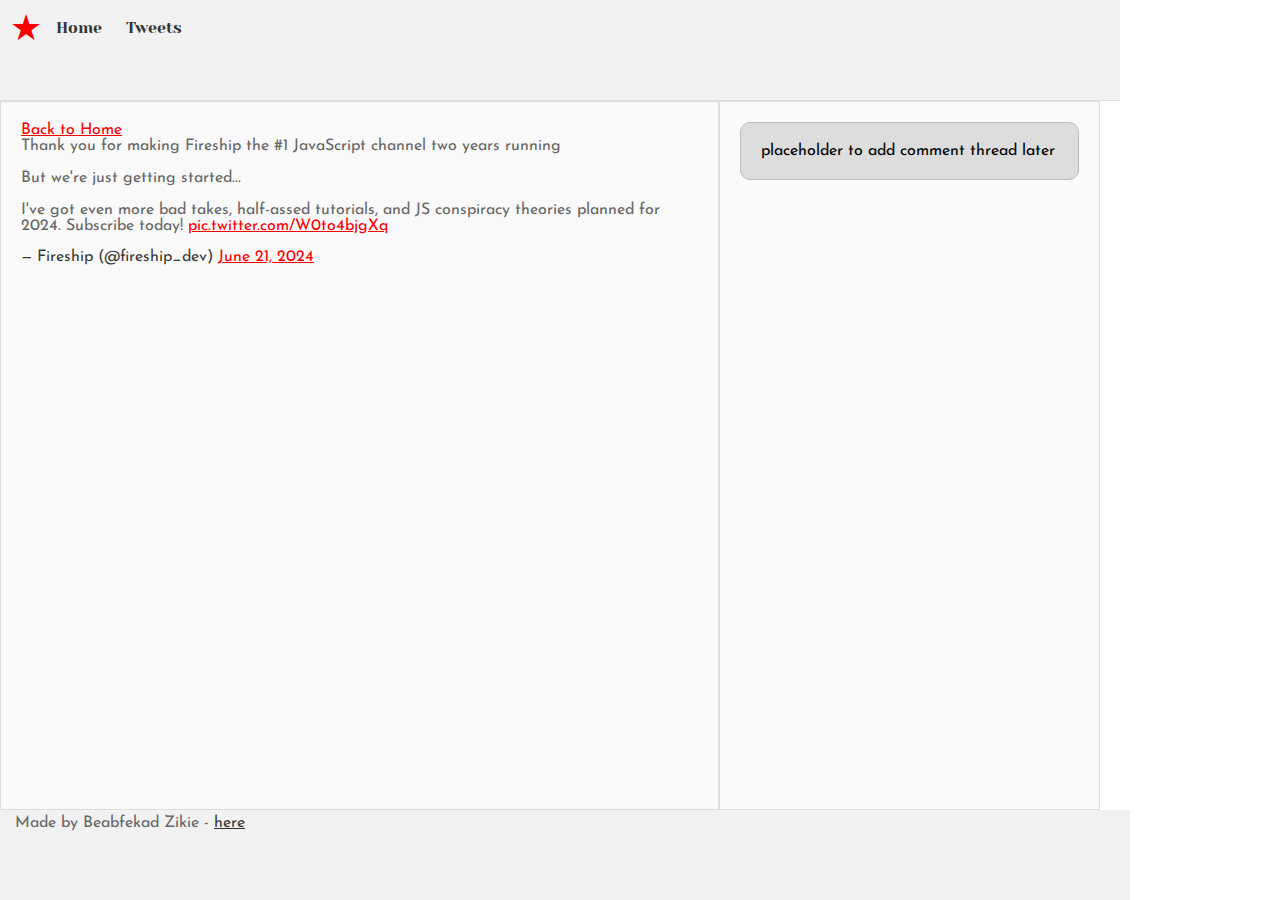
<file: css_basic/tweets.html>
<!DOCTYPE html>
<html lang="en">

<head>
    <title>My First Web Page</title>
    <meta name="viewport" content="width=device-width, initial-scale=1.0">
    <link href="base.css" rel="stylesheet">
    <link href="styles.css" rel="stylesheet">
</head>

<body class="works_on_smartphone">
    <header>
        <ul>
            <li class="logo">&#9733;</li>
            <li><a href="index.html">Home</a></li>
            <li><a href="tweets.html">Tweets</a></li>
        </ul>
    </header>
    <main>
        <article>
            <a href="index.html">Back to Home</a>
            <blockquote class="twitter-tweet">
                <p lang="en" dir="ltr">Thank you for making Fireship the #1 JavaScript channel two years
                    running<br><br>But
                    we&#39;re just getting started...<br><br>I&#39;ve got even more bad takes, half-assed tutorials, and
                    JS
                    conspiracy theories planned for 2024. Subscribe today! <a
                        href="https://t.co/W0to4bjgXq">pic.twitter.com/W0to4bjgXq</a></p>&mdash; Fireship
                (@fireship_dev) <a
                    href="https://twitter.com/fireship_dev/status/1804272358003478809?ref_src=twsrc%5Etfw">June 21,
                    2024</a>
            </blockquote>
            <script async src="https://platform.twitter.com/widgets.js" charset="utf-8"></script>
        </article>
        <aside>
            <p>placeholder to add comment thread later</p>
        </aside>
    </main>
    <footer>
        <p>Made by Beabfekad Zikie - <a href="https://github.com/beabzk/My_First_Portfolio" target="_blank">here</a></p>
    </footer>
</body>

</html>
</file>
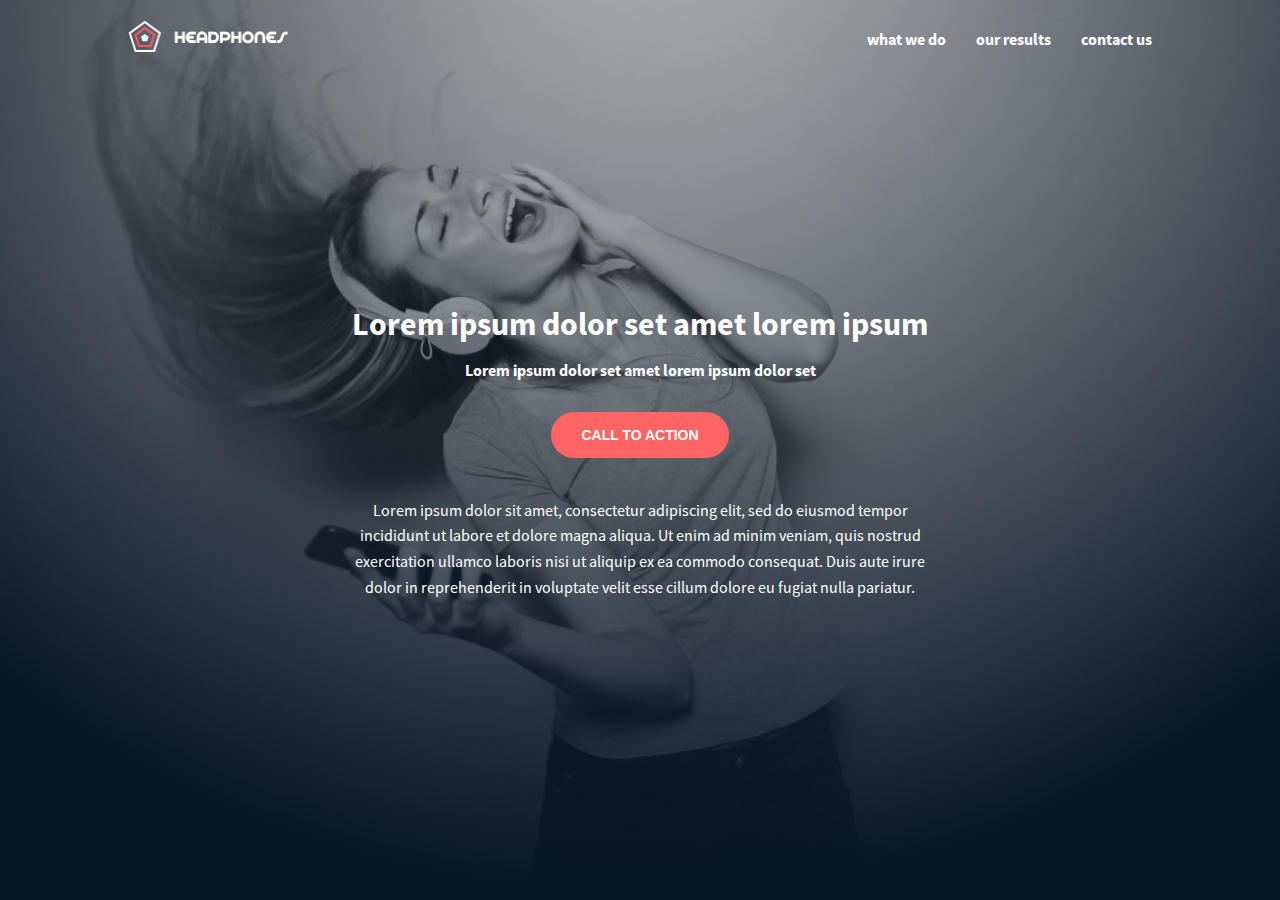
<file: headphones/0-index.html>
<!DOCTYPE html>
<html lang="en">

<head>
    <meta charset="UTF-8">
    <meta name="viewport" content="width=device-width, initial-scale=1.0">
    <title>Headphones</title>
    <link rel="icon" type="image/png" href="images/favicon.png">
    <link rel="stylesheet" href="1-styles.css">
</head>

<body>
    <header class="header">
        <div class="header-container">
            <input type="checkbox" id="menu-toggle" class="menu-toggle">
            <label for="menu-toggle" class="menu-icon">
                <span></span>
                <span></span>
                <span></span>
            </label>
            <div class="header-logo">
                <a href="#"><img src="images/logo_headphones.png" alt="Headphones logo"></a>
            </div>
            <nav class="nav-menu">
                <ul>
                    <li><a href="#what-we-do">what we do</a></li>
                    <li><a href="#our-results">our results</a></li>
                    <li><a href="#contact-us">contact us</a></li>
                </ul>
            </nav>
        </div>
    </header>

    <main>
        <section class="hero">
            <div class="hero-content">
                <h1>Lorem ipsum dolor set amet lorem ipsum</h1>
                <h2>Lorem ipsum dolor set amet lorem ipsum dolor set</h2>
                <button class="cta-button">CALL TO ACTION</button>
                <p>Lorem ipsum dolor sit amet, consectetur adipiscing elit, sed do eiusmod tempor incididunt ut labore
                    et dolore magna aliqua. Ut enim ad minim veniam, quis nostrud exercitation ullamco laboris nisi ut
                    aliquip ex ea commodo consequat. Duis aute irure dolor in reprehenderit in voluptate velit esse
                    cillum dolore eu fugiat nulla pariatur.</p>
            </div>
        </section>
    </main>
</body>

</html>
</file>
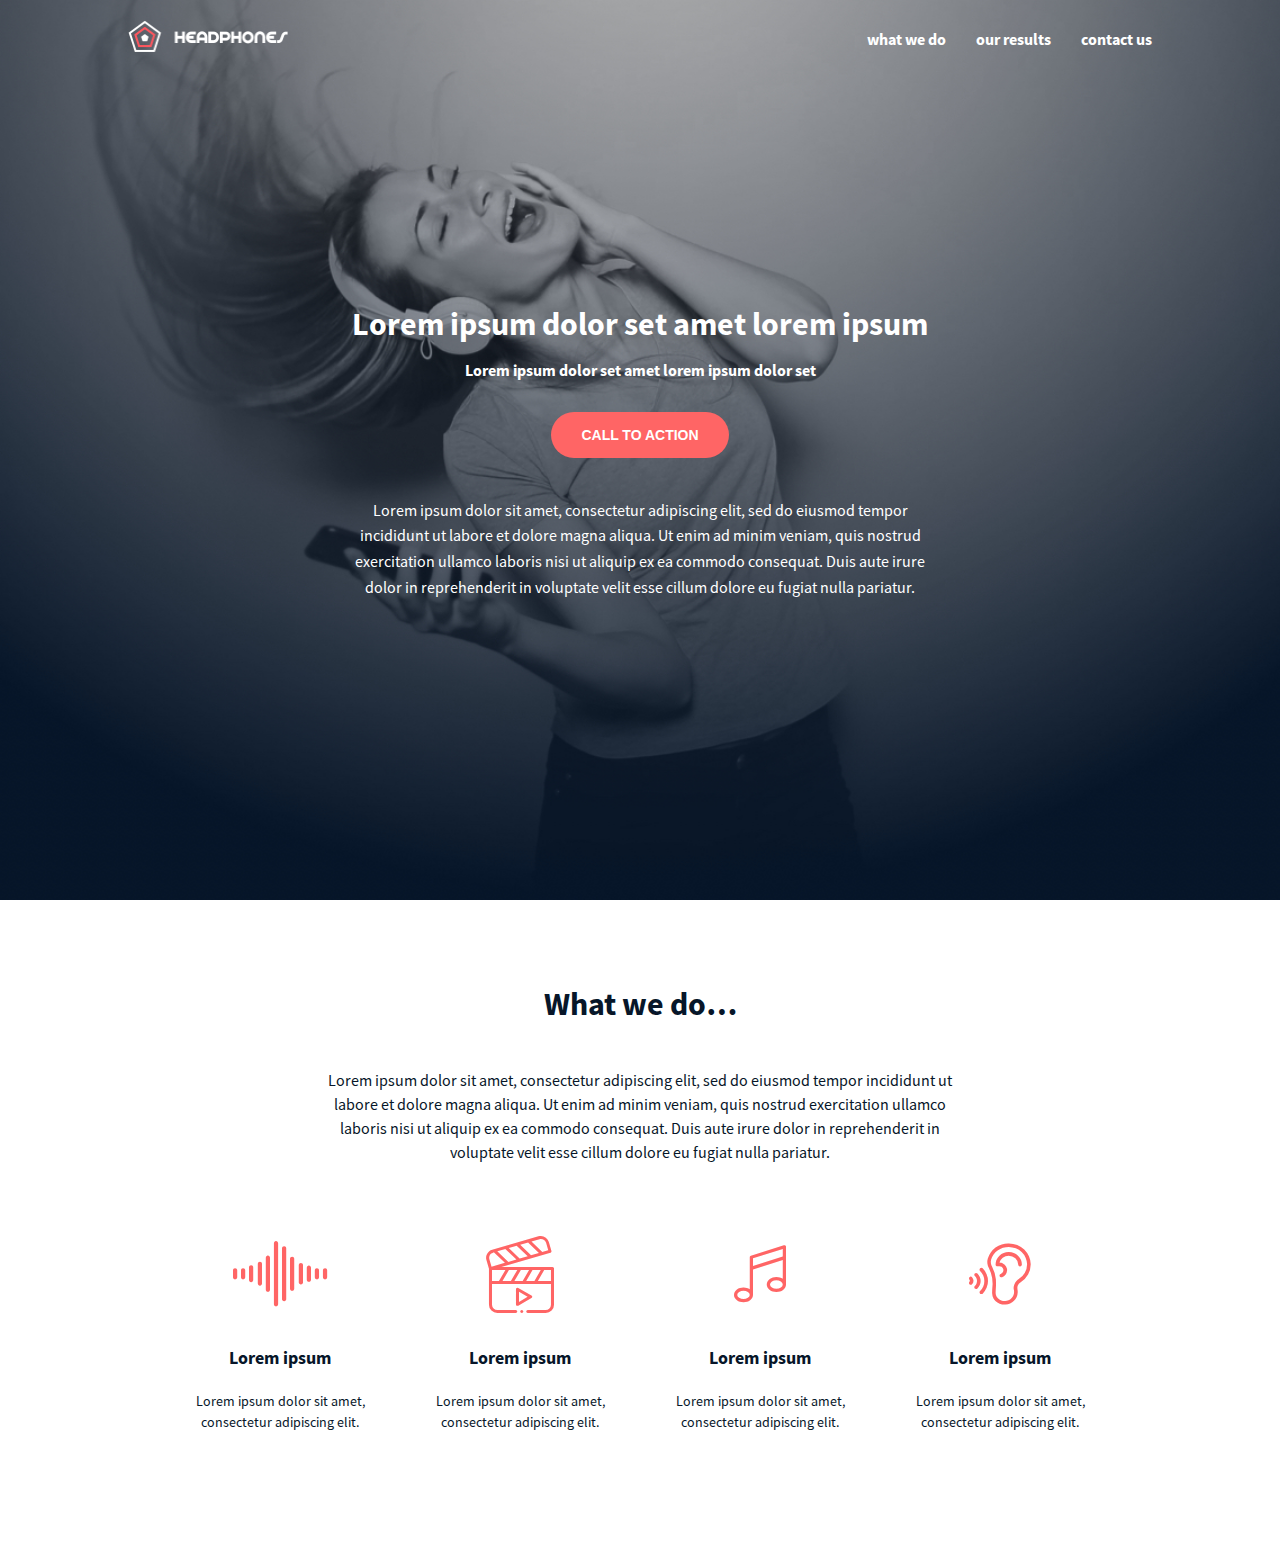
<file: headphones/1-index.html>
<!DOCTYPE html>
<html lang="en">

<head>
    <meta charset="UTF-8">
    <meta name="viewport" content="width=device-width, initial-scale=1.0">
    <title>Headphones</title>
    <link rel="icon" type="image/png" href="images/favicon.png">
    <link rel="stylesheet" href="1-styles.css">
</head>

<body>
    <header class="header">
        <div class="header-container">
            <input type="checkbox" id="menu-toggle" class="menu-toggle">
            <label for="menu-toggle" class="menu-icon">
                <span></span>
                <span></span>
                <span></span>
            </label>
            <div class="header-logo">
                <a href="#"><img src="images/logo_headphones.png" alt="Headphones logo"></a>
            </div>
            <nav class="nav-menu">
                <ul>
                    <li><a href="#what-we-do">what we do</a></li>
                    <li><a href="#our-results">our results</a></li>
                    <li><a href="#contact-us">contact us</a></li>
                </ul>
            </nav>
        </div>
    </header>

    <main>
        <section class="hero">
            <div class="hero-content">
                <h1>Lorem ipsum dolor set amet lorem ipsum</h1>
                <h2>Lorem ipsum dolor set amet lorem ipsum dolor set</h2>
                <button class="cta-button">CALL TO ACTION</button>
                <p>Lorem ipsum dolor sit amet, consectetur adipiscing elit, sed do eiusmod tempor incididunt ut labore
                    et dolore magna aliqua. Ut enim ad minim veniam, quis nostrud exercitation ullamco laboris nisi ut
                    aliquip ex ea commodo consequat. Duis aute irure dolor in reprehenderit in voluptate velit esse
                    cillum dolore eu fugiat nulla pariatur.</p>
            </div>
        </section>

        <section id="what-we-do" class="what-we-do">
            <div class="container">
                <h2 class="section-title">What we do…</h2>
                <p class="section-description">Lorem ipsum dolor sit amet, consectetur adipiscing elit, sed do eiusmod
                    tempor incididunt ut labore et dolore magna aliqua. Ut enim ad minim veniam, quis nostrud
                    exercitation ullamco laboris nisi ut aliquip ex ea commodo consequat. Duis aute irure dolor in
                    reprehenderit in voluptate velit esse cillum dolore eu fugiat nulla pariatur.</p>
                <div class="services">
                    <div class="service-item">
                        <span class="holberton_school-icon-ic_sound"></span>
                        <h3>Lorem ipsum</h3>
                        <p>Lorem ipsum dolor sit amet, consectetur adipiscing elit.</p>
                    </div>
                    <div class="service-item">
                        <span class="holberton_school-icon-ic_video"></span>
                        <h3>Lorem ipsum</h3>
                        <p>Lorem ipsum dolor sit amet, consectetur adipiscing elit.</p>
                    </div>
                    <div class="service-item">
                        <span class="holberton_school-icon-ic_music"></span>
                        <h3>Lorem ipsum</h3>
                        <p>Lorem ipsum dolor sit amet, consectetur adipiscing elit.</p>
                    </div>
                    <div class="service-item">
                        <span class="holberton_school-icon-ic_hearing"></span>
                        <h3>Lorem ipsum</h3>
                        <p>Lorem ipsum dolor sit amet, consectetur adipiscing elit.</p>
                    </div>
                </div>
            </div>
        </section>
    </main>
</body>

</html>
</file>
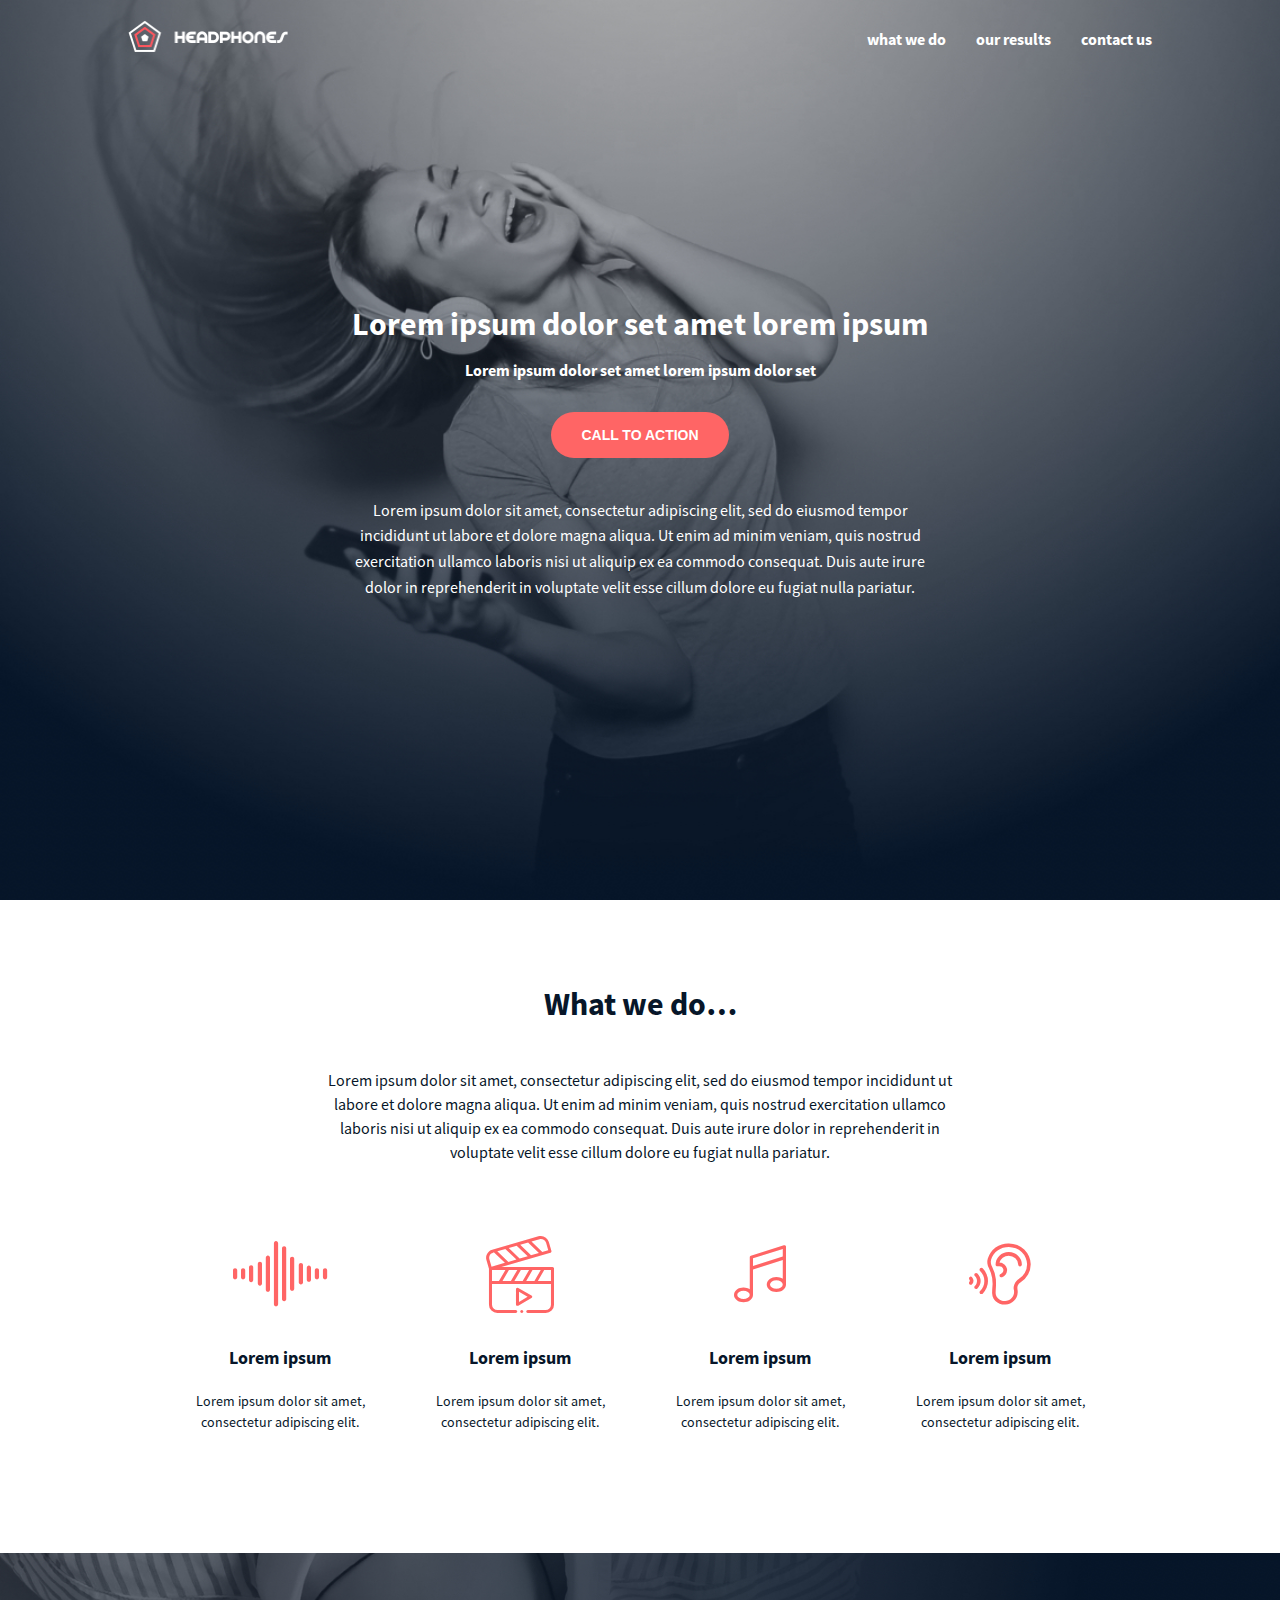
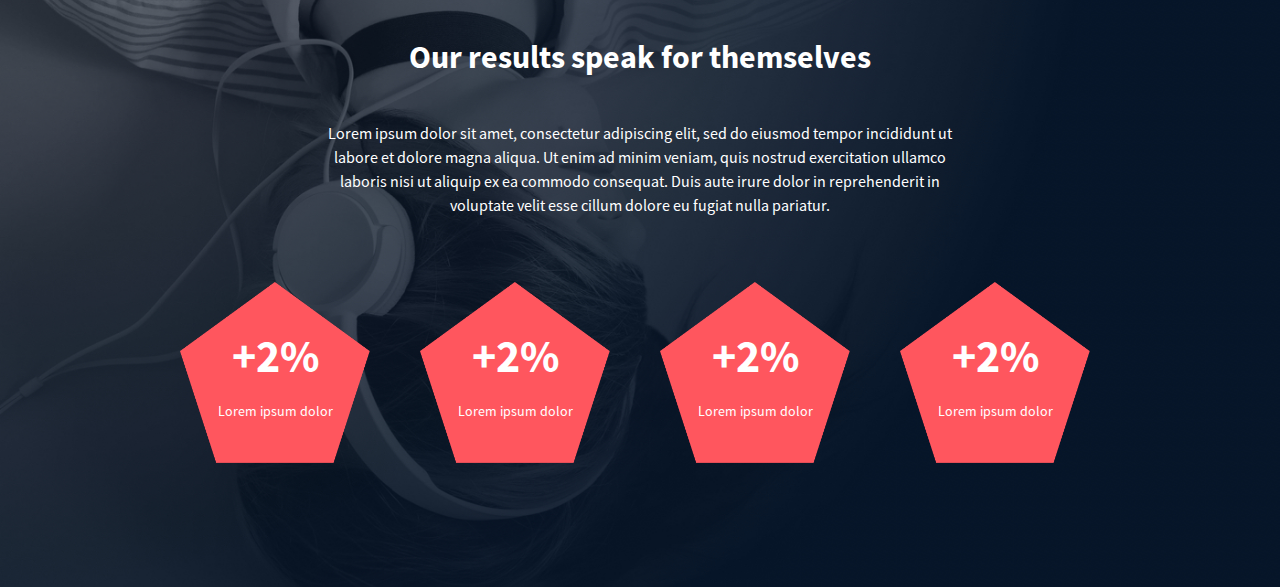
<file: headphones/2-index.html>
<!DOCTYPE html>
<html lang="en">

<head>
    <meta charset="UTF-8">
    <meta name="viewport" content="width=device-width, initial-scale=1.0">
    <title>Headphones</title>
    <link rel="icon" type="image/png" href="images/favicon.png">
    <link rel="stylesheet" href="2-styles.css">
</head>

<body>
    <header class="header">
        <div class="header-container">
            <input type="checkbox" id="menu-toggle" class="menu-toggle">
            <label for="menu-toggle" class="menu-icon">
                <span></span>
                <span></span>
                <span></span>
            </label>
            <div class="header-logo">
                <a href="#"><img src="images/logo_headphones.png" alt="Headphones logo"></a>
            </div>
            <nav class="nav-menu">
                <ul>
                    <li><a href="#what-we-do">what we do</a></li>
                    <li><a href="#our-results">our results</a></li>
                    <li><a href="#contact-us">contact us</a></li>
                </ul>
            </nav>
        </div>
    </header>

    <main>
        <section class="hero">
            <div class="hero-content">
                <h1>Lorem ipsum dolor set amet lorem ipsum</h1>
                <h2>Lorem ipsum dolor set amet lorem ipsum dolor set</h2>
                <button class="cta-button">CALL TO ACTION</button>
                <p>Lorem ipsum dolor sit amet, consectetur adipiscing elit, sed do eiusmod tempor incididunt ut labore
                    et dolore magna aliqua. Ut enim ad minim veniam, quis nostrud exercitation ullamco laboris nisi ut
                    aliquip ex ea commodo consequat. Duis aute irure dolor in reprehenderit in voluptate velit esse
                    cillum dolore eu fugiat nulla pariatur.</p>
            </div>
        </section>

        <section id="what-we-do" class="what-we-do">
            <div class="container">
                <h2 class="section-title">What we do…</h2>
                <p class="section-description">Lorem ipsum dolor sit amet, consectetur adipiscing elit, sed do eiusmod
                    tempor incididunt ut labore et dolore magna aliqua. Ut enim ad minim veniam, quis nostrud
                    exercitation ullamco laboris nisi ut aliquip ex ea commodo consequat. Duis aute irure dolor in
                    reprehenderit in voluptate velit esse cillum dolore eu fugiat nulla pariatur.</p>
                <div class="services">
                    <div class="service-item">
                        <span class="holberton_school-icon-ic_sound"></span>
                        <h3>Lorem ipsum</h3>
                        <p>Lorem ipsum dolor sit amet, consectetur adipiscing elit.</p>
                    </div>
                    <div class="service-item">
                        <span class="holberton_school-icon-ic_video"></span>
                        <h3>Lorem ipsum</h3>
                        <p>Lorem ipsum dolor sit amet, consectetur adipiscing elit.</p>
                    </div>
                    <div class="service-item">
                        <span class="holberton_school-icon-ic_music"></span>
                        <h3>Lorem ipsum</h3>
                        <p>Lorem ipsum dolor sit amet, consectetur adipiscing elit.</p>
                    </div>
                    <div class="service-item">
                        <span class="holberton_school-icon-ic_hearing"></span>
                        <h3>Lorem ipsum</h3>
                        <p>Lorem ipsum dolor sit amet, consectetur adipiscing elit.</p>
                    </div>
                </div>
            </div>
        </section>

        <section id="our-results" class="our-results">
            <div class="container">
                <h2 class="section-title">Our results speak for themselves</h2>
                <p class="section-description">Lorem ipsum dolor sit amet, consectetur adipiscing elit, sed do eiusmod
                    tempor incididunt ut labore et dolore magna aliqua. Ut enim ad minim veniam, quis nostrud
                    exercitation ullamco laboris nisi ut aliquip ex ea commodo consequat. Duis aute irure dolor in
                    reprehenderit in voluptate velit esse cillum dolore eu fugiat nulla pariatur.</p>
                <div class="results">
                    <div class="result-item">
                        <div class="pentagon">
                            <span class="percentage">+2%</span>
                            <span class="description">Lorem ipsum dolor</span>
                        </div>
                    </div>
                    <div class="result-item">
                        <div class="pentagon">
                            <span class="percentage">+2%</span>
                            <span class="description">Lorem ipsum dolor</span>
                        </div>
                    </div>
                    <div class="result-item">
                        <div class="pentagon">
                            <span class="percentage">+2%</span>
                            <span class="description">Lorem ipsum dolor</span>
                        </div>
                    </div>
                    <div class="result-item">
                        <div class="pentagon">
                            <span class="percentage">+2%</span>
                            <span class="description">Lorem ipsum dolor</span>
                        </div>
                    </div>
                </div>
            </div>
        </section>
    </main>
</body>

</html>
</file>
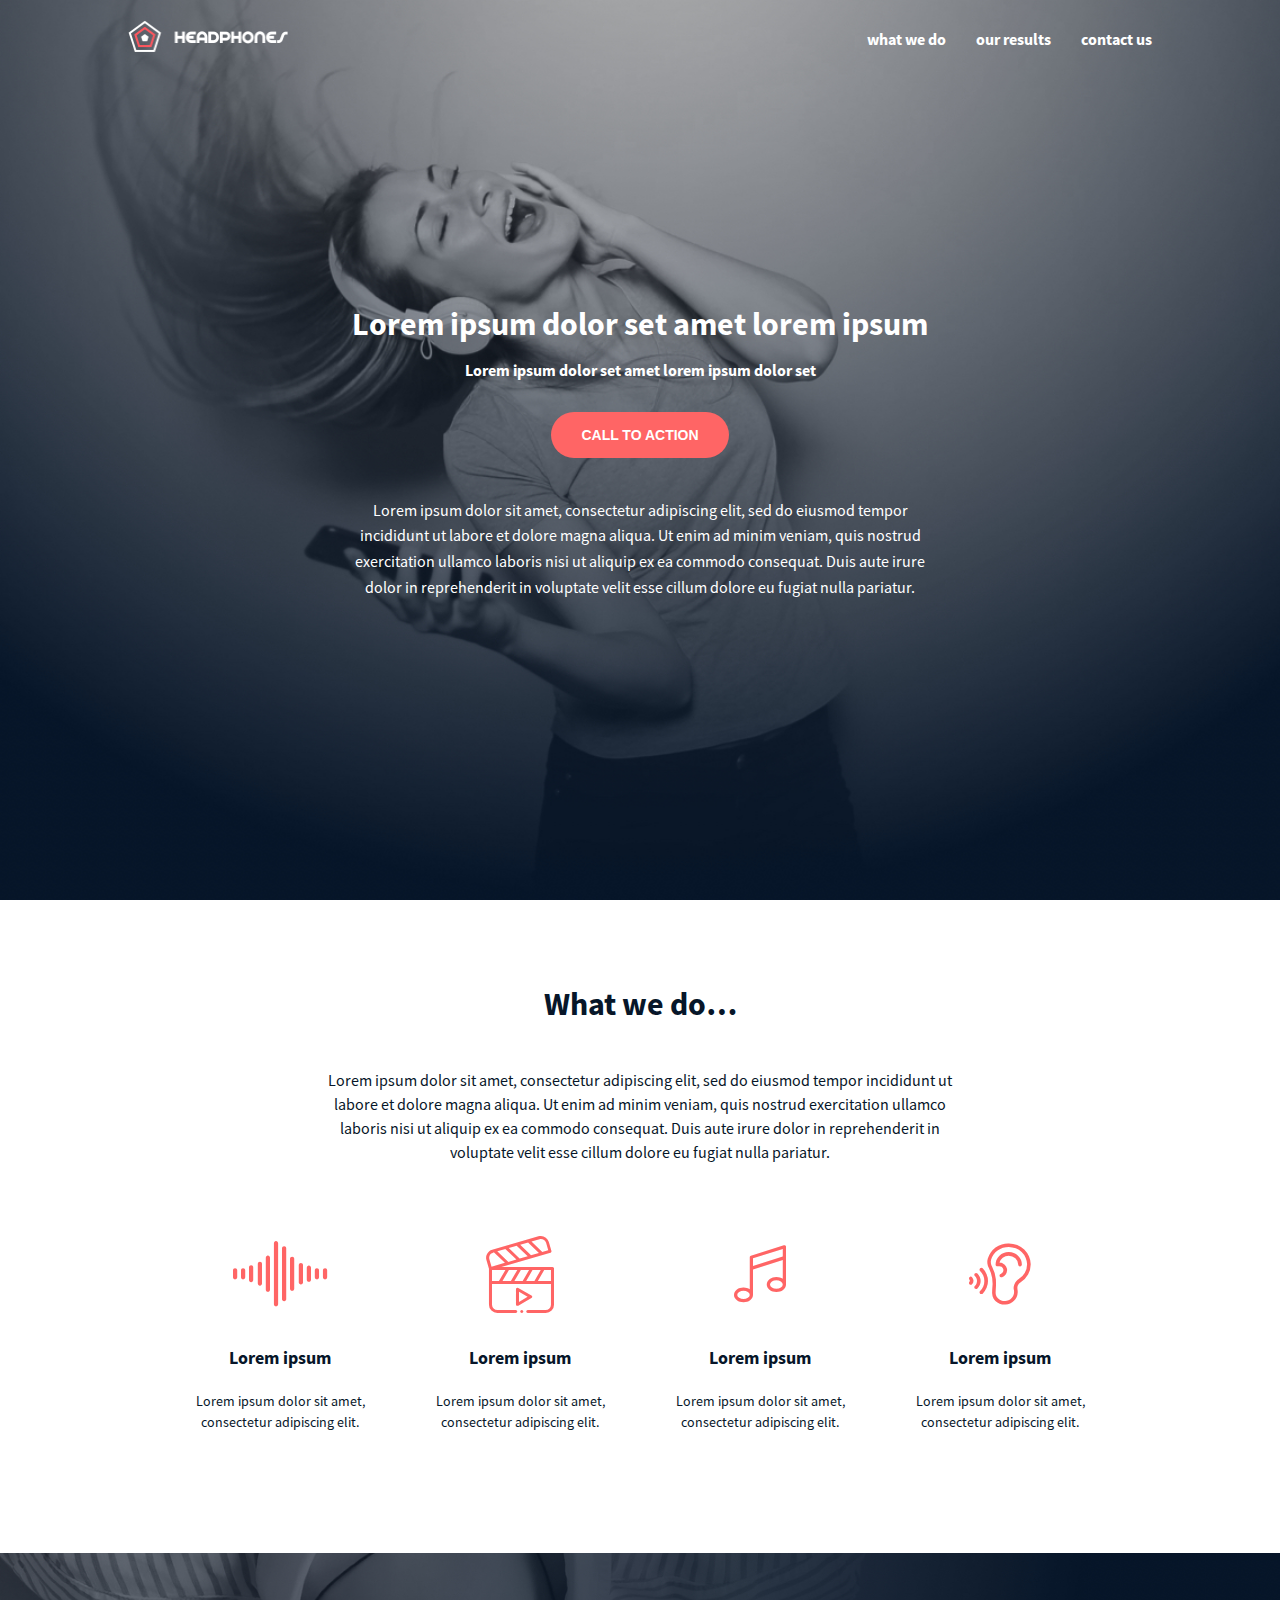
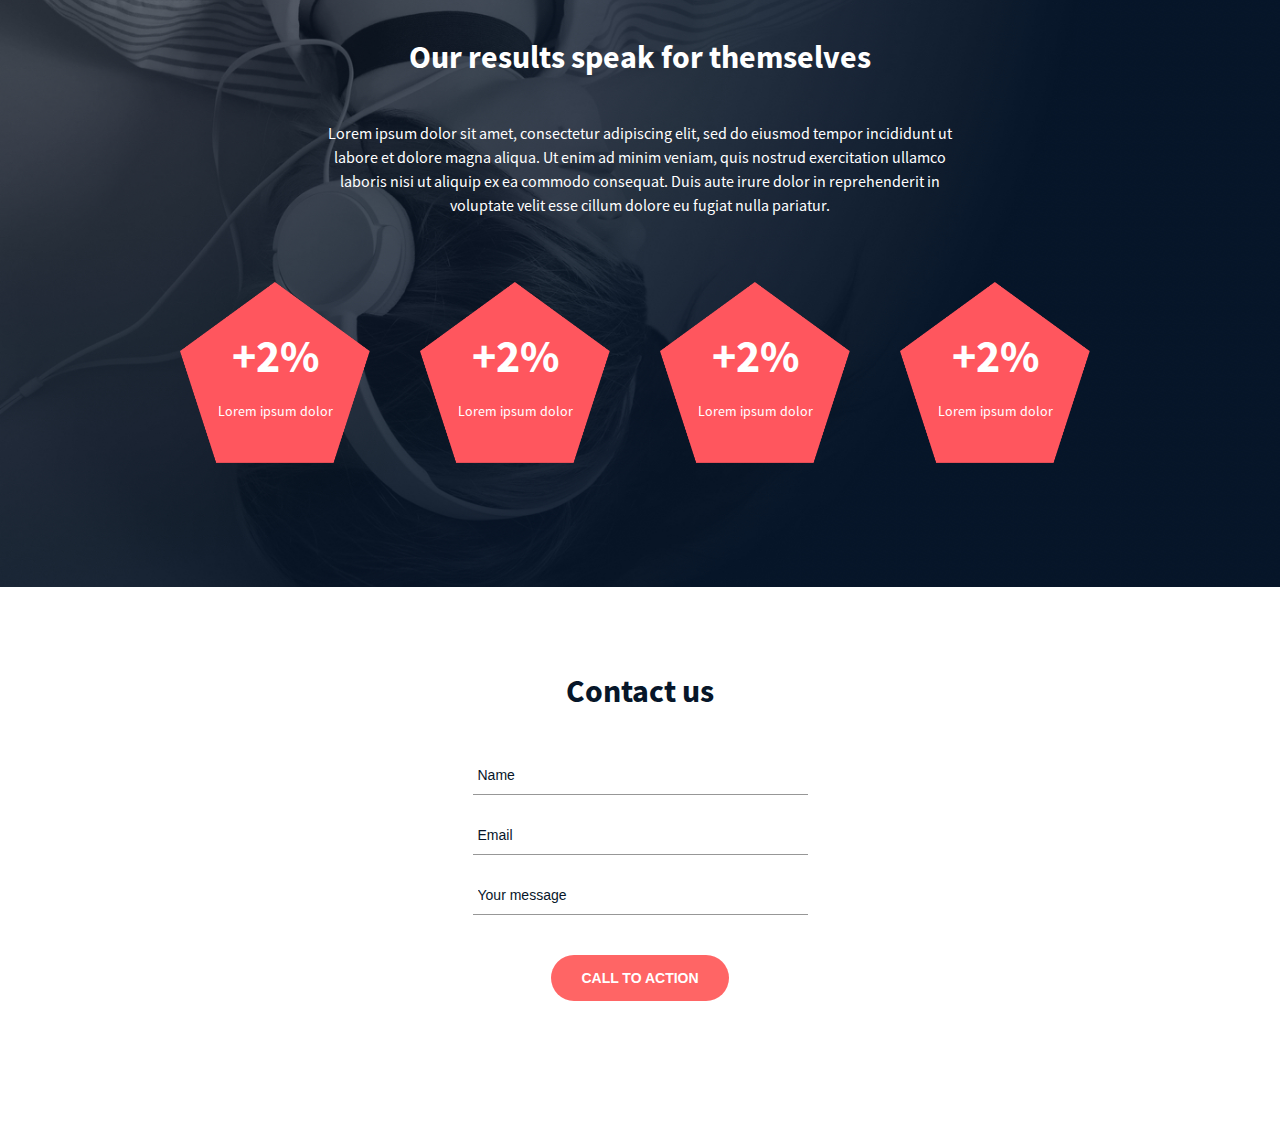
<file: headphones/3-index.html>
<!DOCTYPE html>
<html lang="en">

<head>
    <meta charset="UTF-8">
    <meta name="viewport" content="width=device-width, initial-scale=1.0">
    <title>Headphones</title>
    <link rel="icon" type="image/png" href="images/favicon.png">
    <link rel="stylesheet" href="3-styles.css">
</head>

<body>
    <header class="header">
        <div class="header-container">
            <input type="checkbox" id="menu-toggle" class="menu-toggle">
            <label for="menu-toggle" class="menu-icon">
                <span></span>
                <span></span>
                <span></span>
            </label>
            <div class="header-logo">
                <a href="#"><img src="images/logo_headphones.png" alt="Headphones logo"></a>
            </div>
            <nav class="nav-menu">
                <ul>
                    <li><a href="#what-we-do">what we do</a></li>
                    <li><a href="#our-results">our results</a></li>
                    <li><a href="#contact-us">contact us</a></li>
                </ul>
            </nav>
        </div>
    </header>

    <main>
        <section class="hero">
            <div class="hero-content">
                <h1>Lorem ipsum dolor set amet lorem ipsum</h1>
                <h2>Lorem ipsum dolor set amet lorem ipsum dolor set</h2>
                <button class="cta-button">CALL TO ACTION</button>
                <p>Lorem ipsum dolor sit amet, consectetur adipiscing elit, sed do eiusmod tempor incididunt ut labore
                    et dolore magna aliqua. Ut enim ad minim veniam, quis nostrud exercitation ullamco laboris nisi ut
                    aliquip ex ea commodo consequat. Duis aute irure dolor in reprehenderit in voluptate velit esse
                    cillum dolore eu fugiat nulla pariatur.</p>
            </div>
        </section>

        <section id="what-we-do" class="what-we-do">
            <div class="container">
                <h2 class="section-title">What we do…</h2>
                <p class="section-description">Lorem ipsum dolor sit amet, consectetur adipiscing elit, sed do eiusmod
                    tempor incididunt ut labore et dolore magna aliqua. Ut enim ad minim veniam, quis nostrud
                    exercitation ullamco laboris nisi ut aliquip ex ea commodo consequat. Duis aute irure dolor in
                    reprehenderit in voluptate velit esse cillum dolore eu fugiat nulla pariatur.</p>
                <div class="services">
                    <div class="service-item">
                        <span class="holberton_school-icon-ic_sound"></span>
                        <h3>Lorem ipsum</h3>
                        <p>Lorem ipsum dolor sit amet, consectetur adipiscing elit.</p>
                    </div>
                    <div class="service-item">
                        <span class="holberton_school-icon-ic_video"></span>
                        <h3>Lorem ipsum</h3>
                        <p>Lorem ipsum dolor sit amet, consectetur adipiscing elit.</p>
                    </div>
                    <div class="service-item">
                        <span class="holberton_school-icon-ic_music"></span>
                        <h3>Lorem ipsum</h3>
                        <p>Lorem ipsum dolor sit amet, consectetur adipiscing elit.</p>
                    </div>
                    <div class="service-item">
                        <span class="holberton_school-icon-ic_hearing"></span>
                        <h3>Lorem ipsum</h3>
                        <p>Lorem ipsum dolor sit amet, consectetur adipiscing elit.</p>
                    </div>
                </div>
            </div>
        </section>

        <section id="our-results" class="our-results">
            <div class="container">
                <h2 class="section-title">Our results speak for themselves</h2>
                <p class="section-description">Lorem ipsum dolor sit amet, consectetur adipiscing elit, sed do eiusmod
                    tempor incididunt ut labore et dolore magna aliqua. Ut enim ad minim veniam, quis nostrud
                    exercitation ullamco laboris nisi ut aliquip ex ea commodo consequat. Duis aute irure dolor in
                    reprehenderit in voluptate velit esse cillum dolore eu fugiat nulla pariatur.</p>
                <div class="results">
                    <div class="result-item">
                        <div class="pentagon">
                            <span class="percentage">+2%</span>
                            <span class="description">Lorem ipsum dolor</span>
                        </div>
                    </div>
                    <div class="result-item">
                        <div class="pentagon">
                            <span class="percentage">+2%</span>
                            <span class="description">Lorem ipsum dolor</span>
                        </div>
                    </div>
                    <div class="result-item">
                        <div class="pentagon">
                            <span class="percentage">+2%</span>
                            <span class="description">Lorem ipsum dolor</span>
                        </div>
                    </div>
                    <div class="result-item">
                        <div class="pentagon">
                            <span class="percentage">+2%</span>
                            <span class="description">Lorem ipsum dolor</span>
                        </div>
                    </div>
                </div>
            </div>
        </section>

        <section id="contact-us" class="contact-us">
            <div class="container">
                <h2 class="section-title">Contact us</h2>
                <form class="contact-form">
                    <div class="form-group">
                        <input type="text" id="name" name="name" required placeholder="Name">
                    </div>
                    <div class="form-group">
                        <input type="email" id="email" name="email" required placeholder="Email">
                    </div>
                    <div class="form-group">
                        <input type="text" id="message" name="message" required placeholder="Your message">
                    </div>
                    <button type="submit" class="cta-button">CALL TO ACTION</button>
                </form>
            </div>
        </section>
    </main>
</body>

</html>
</file>
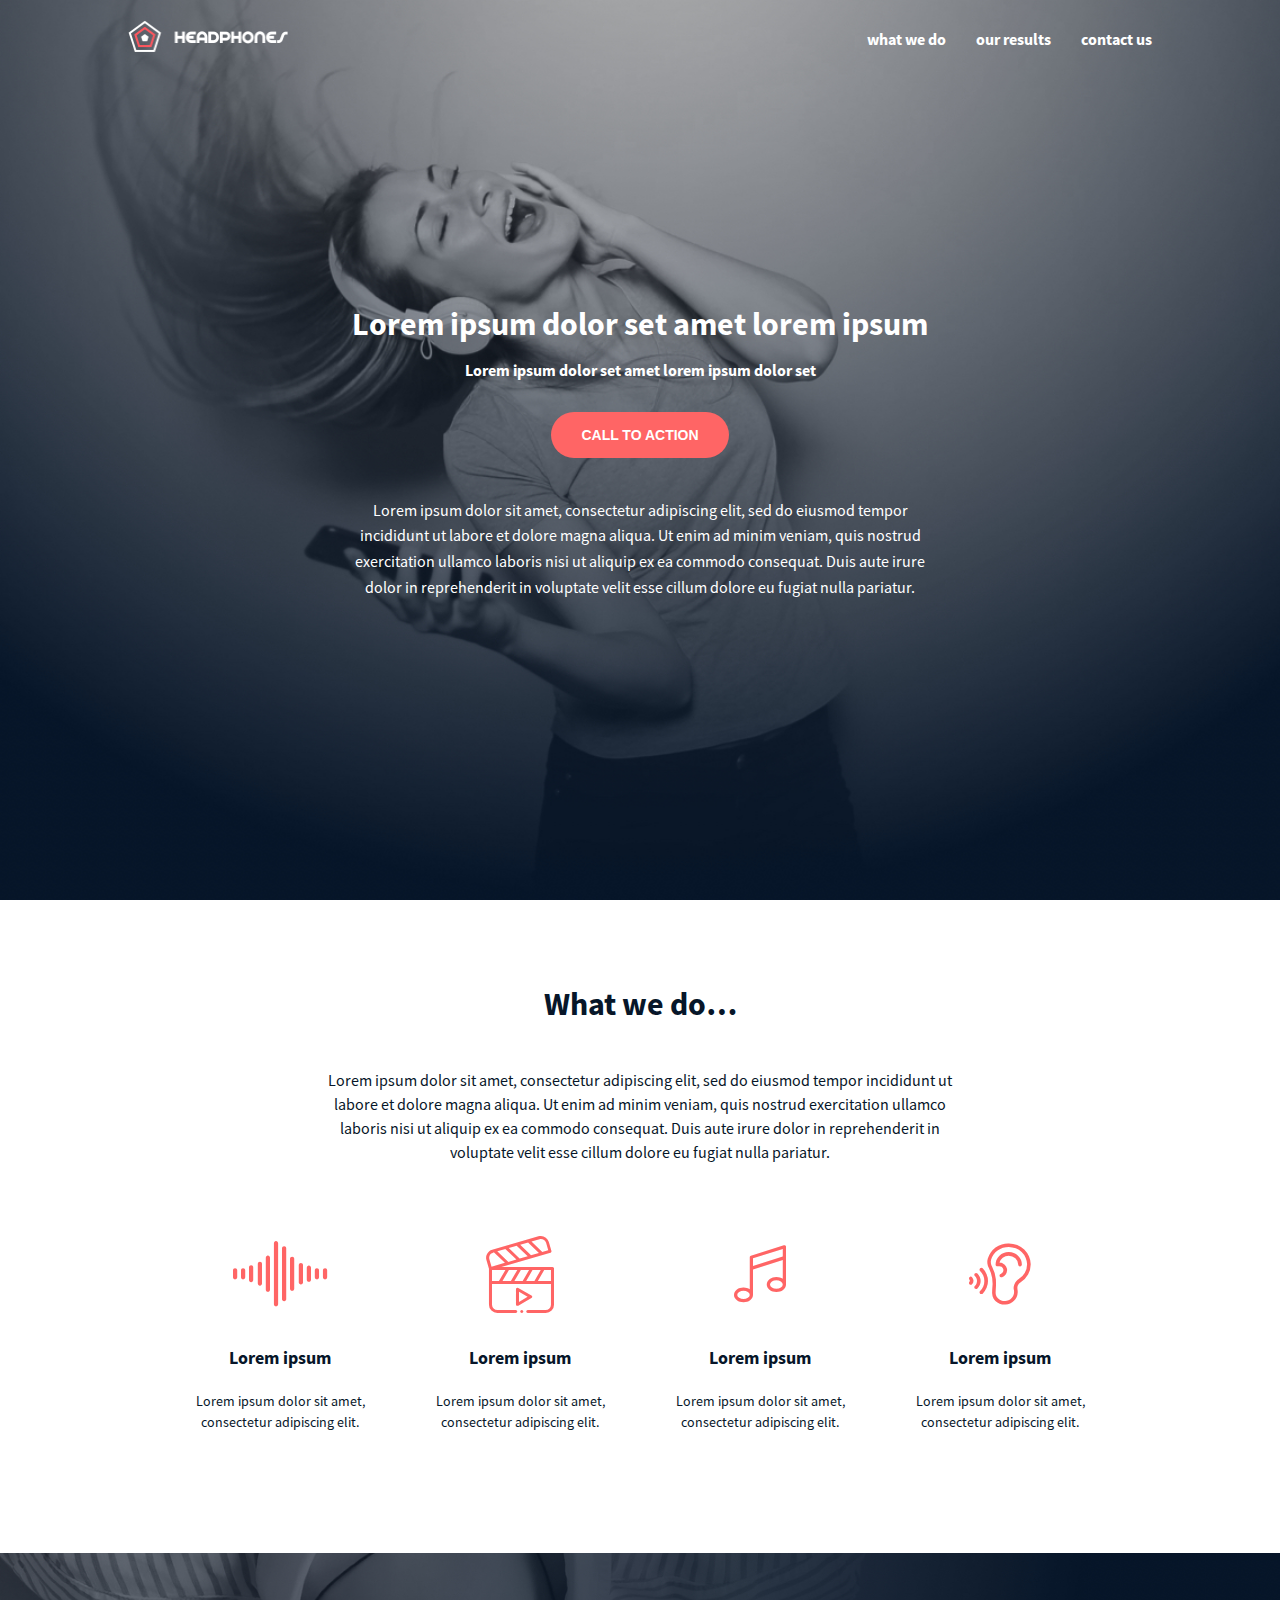
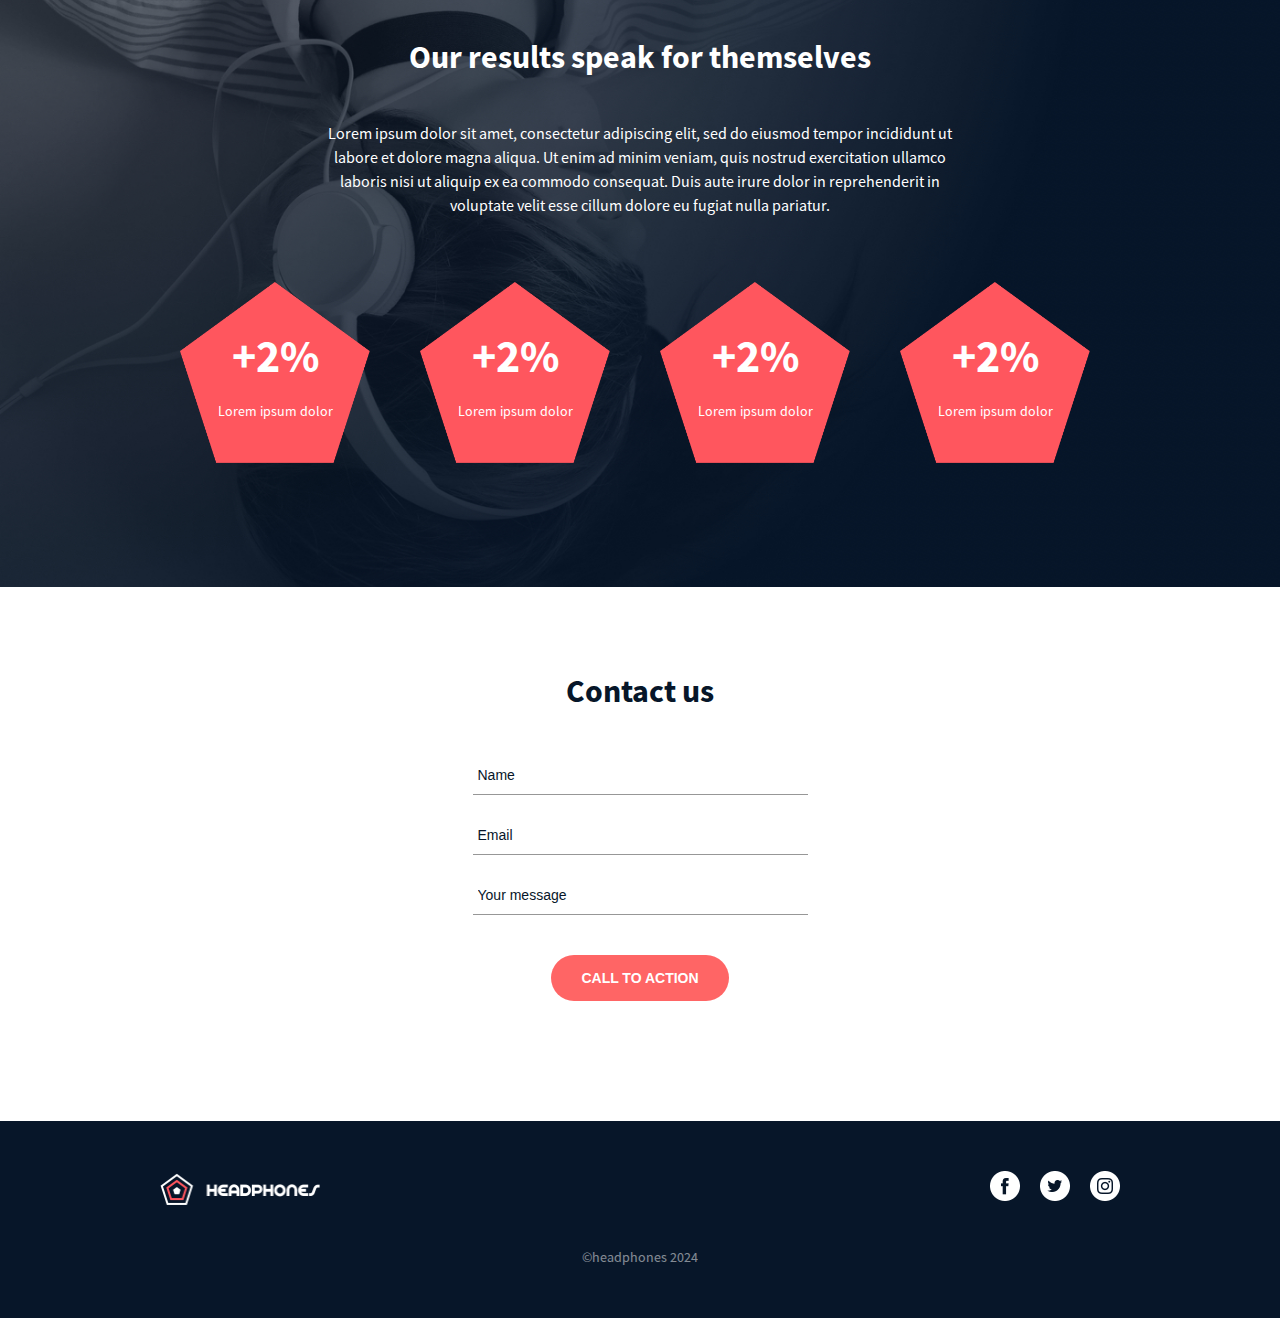
<file: headphones/4-index.html>
<!DOCTYPE html>
<html lang="en">

<head>
    <meta charset="UTF-8">
    <meta name="viewport" content="width=device-width, initial-scale=1.0">
    <title>Headphones</title>
    <link rel="icon" type="image/png" href="images/favicon.png">
    <link rel="stylesheet" href="4-styles.css">
</head>

<body>
    <header class="header">
        <div class="header-container">
            <input type="checkbox" id="menu-toggle" class="menu-toggle">
            <label for="menu-toggle" class="menu-icon">
                <span></span>
                <span></span>
                <span></span>
            </label>
            <div class="header-logo">
                <a href="#"><img src="images/logo_headphones.png" alt="Headphones logo"></a>
            </div>
            <nav class="nav-menu">
                <ul>
                    <li><a href="#what-we-do">what we do</a></li>
                    <li><a href="#our-results">our results</a></li>
                    <li><a href="#contact-us">contact us</a></li>
                </ul>
            </nav>
        </div>
    </header>

    <main>
        <section class="hero">
            <div class="hero-content">
                <h1>Lorem ipsum dolor set amet lorem ipsum</h1>
                <h2>Lorem ipsum dolor set amet lorem ipsum dolor set</h2>
                <button class="cta-button">CALL TO ACTION</button>
                <p>Lorem ipsum dolor sit amet, consectetur adipiscing elit, sed do eiusmod tempor incididunt ut labore
                    et dolore magna aliqua. Ut enim ad minim veniam, quis nostrud exercitation ullamco laboris nisi ut
                    aliquip ex ea commodo consequat. Duis aute irure dolor in reprehenderit in voluptate velit esse
                    cillum dolore eu fugiat nulla pariatur.</p>
            </div>
        </section>

        <section id="what-we-do" class="what-we-do">
            <div class="container">
                <h2 class="section-title">What we do…</h2>
                <p class="section-description">Lorem ipsum dolor sit amet, consectetur adipiscing elit, sed do eiusmod
                    tempor incididunt ut labore et dolore magna aliqua. Ut enim ad minim veniam, quis nostrud
                    exercitation ullamco laboris nisi ut aliquip ex ea commodo consequat. Duis aute irure dolor in
                    reprehenderit in voluptate velit esse cillum dolore eu fugiat nulla pariatur.</p>
                <div class="services">
                    <div class="service-item">
                        <span class="holberton_school-icon-ic_sound"></span>
                        <h3>Lorem ipsum</h3>
                        <p>Lorem ipsum dolor sit amet, consectetur adipiscing elit.</p>
                    </div>
                    <div class="service-item">
                        <span class="holberton_school-icon-ic_video"></span>
                        <h3>Lorem ipsum</h3>
                        <p>Lorem ipsum dolor sit amet, consectetur adipiscing elit.</p>
                    </div>
                    <div class="service-item">
                        <span class="holberton_school-icon-ic_music"></span>
                        <h3>Lorem ipsum</h3>
                        <p>Lorem ipsum dolor sit amet, consectetur adipiscing elit.</p>
                    </div>
                    <div class="service-item">
                        <span class="holberton_school-icon-ic_hearing"></span>
                        <h3>Lorem ipsum</h3>
                        <p>Lorem ipsum dolor sit amet, consectetur adipiscing elit.</p>
                    </div>
                </div>
            </div>
        </section>

        <section id="our-results" class="our-results">
            <div class="container">
                <h2 class="section-title">Our results speak for themselves</h2>
                <p class="section-description">Lorem ipsum dolor sit amet, consectetur adipiscing elit, sed do eiusmod
                    tempor incididunt ut labore et dolore magna aliqua. Ut enim ad minim veniam, quis nostrud
                    exercitation ullamco laboris nisi ut aliquip ex ea commodo consequat. Duis aute irure dolor in
                    reprehenderit in voluptate velit esse cillum dolore eu fugiat nulla pariatur.</p>
                <div class="results">
                    <div class="result-item">
                        <div class="pentagon">
                            <span class="percentage">+2%</span>
                            <span class="description">Lorem ipsum dolor</span>
                        </div>
                    </div>
                    <div class="result-item">
                        <div class="pentagon">
                            <span class="percentage">+2%</span>
                            <span class="description">Lorem ipsum dolor</span>
                        </div>
                    </div>
                    <div class="result-item">
                        <div class="pentagon">
                            <span class="percentage">+2%</span>
                            <span class="description">Lorem ipsum dolor</span>
                        </div>
                    </div>
                    <div class="result-item">
                        <div class="pentagon">
                            <span class="percentage">+2%</span>
                            <span class="description">Lorem ipsum dolor</span>
                        </div>
                    </div>
                </div>
            </div>
        </section>

        <section id="contact-us" class="contact-us">
            <div class="container">
                <h2 class="section-title">Contact us</h2>
                <form class="contact-form">
                    <div class="form-group">
                        <input type="text" id="name" name="name" required placeholder="Name">
                    </div>
                    <div class="form-group">
                        <input type="email" id="email" name="email" required placeholder="Email">
                    </div>
                    <div class="form-group">
                        <input type="text" id="message" name="message" required placeholder="Your message">
                    </div>
                    <button type="submit" class="cta-button">CALL TO ACTION</button>
                </form>
            </div>
        </section>
    </main>

    <footer class="footer">
        <div class="container">
            <div class="footer-content">
                <img src="images/logo_headphones.png" alt="Headphones logo" class="footer-logo">
                <div class="social-links">
                    <a href="#" class="social-link"><img src="images/facebook.png" alt="Facebook"></a>
                    <a href="#" class="social-link"><img src="images/twitter.png" alt="Twitter"></a>
                    <a href="#" class="social-link"><img src="images/instagram.png" alt="Instagram"></a>
                </div>
            </div>
            <p class="copyright">©headphones 2024</p>
        </div>
    </footer>

</body>

</html>
</file>
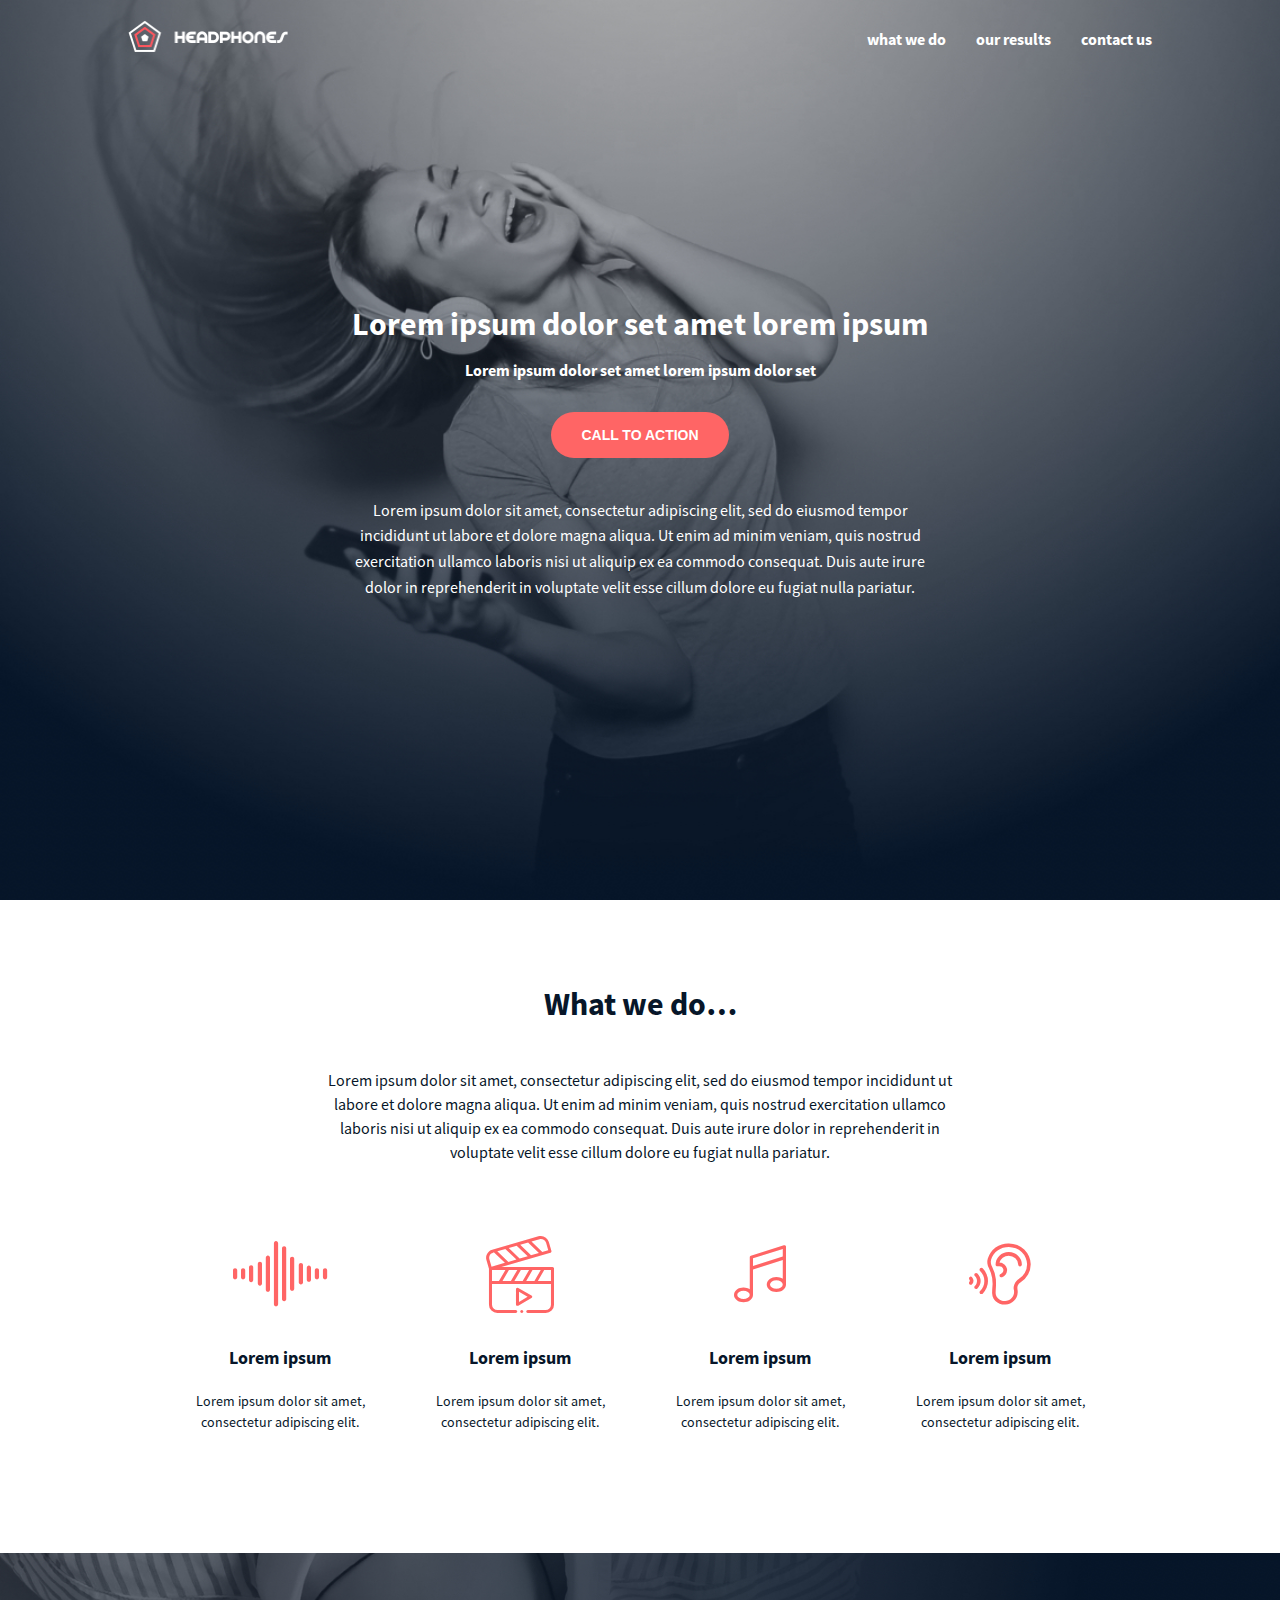
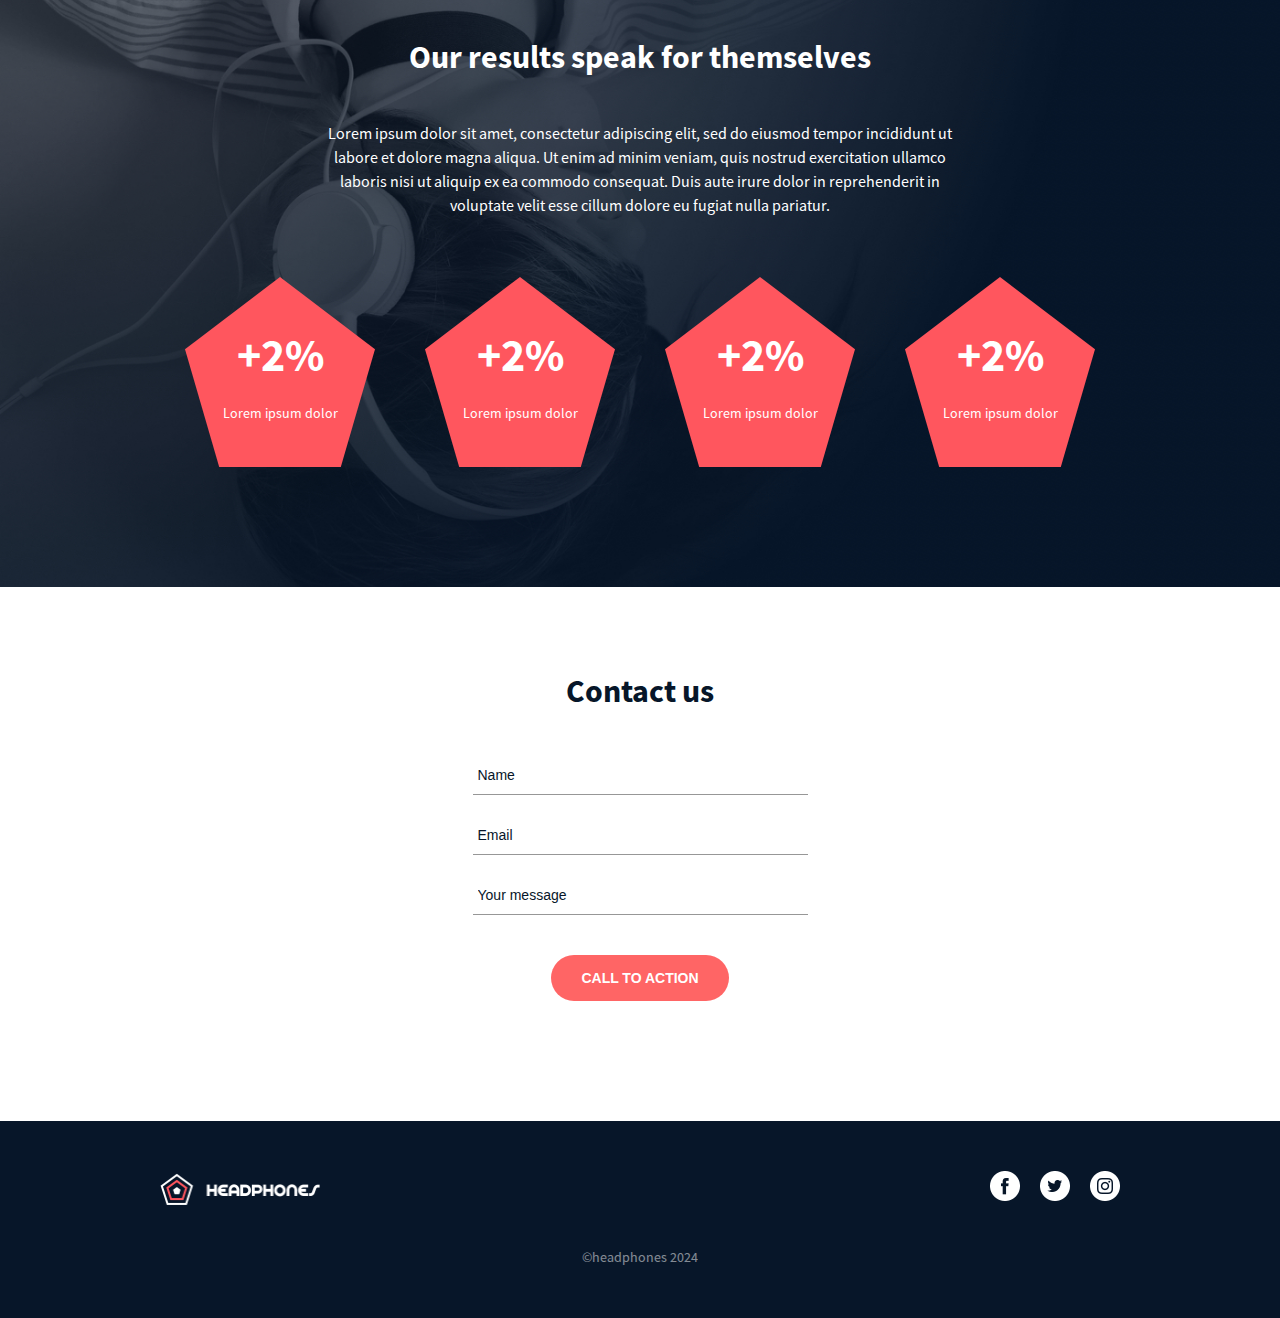
<file: headphones/6-index.html>
<!DOCTYPE html>
<html lang="en">

<head>
    <meta charset="UTF-8">
    <meta name="viewport" content="width=device-width, initial-scale=1.0">
    <title>Headphones</title>
    <link rel="icon" type="image/png" href="images/favicon.png">
    <link rel="stylesheet" href="6-styles.css">
</head>

<body>
    <header class="header">
        <div class="header-container">
            <input type="checkbox" id="menu-toggle" class="menu-toggle">
            <label for="menu-toggle" class="menu-icon">
                <span></span>
                <span></span>
                <span></span>
            </label>
            <div class="header-logo">
                <a href="#"><img src="images/logo_headphones.png" alt="Headphones logo"></a>
            </div>
            <nav class="nav-menu">
                <ul>
                    <li><a href="#what-we-do">what we do</a></li>
                    <li><a href="#our-results">our results</a></li>
                    <li><a href="#contact-us">contact us</a></li>
                </ul>
            </nav>
        </div>
    </header>

    <main>
        <section class="hero">
            <div class="hero-content">
                <h1>Lorem ipsum dolor set amet lorem ipsum</h1>
                <h2>Lorem ipsum dolor set amet lorem ipsum dolor set</h2>
                <button class="cta-button">CALL TO ACTION</button>
                <p>Lorem ipsum dolor sit amet, consectetur adipiscing elit, sed do eiusmod tempor incididunt ut labore
                    et dolore magna aliqua. Ut enim ad minim veniam, quis nostrud exercitation ullamco laboris nisi ut
                    aliquip ex ea commodo consequat. Duis aute irure dolor in reprehenderit in voluptate velit esse
                    cillum dolore eu fugiat nulla pariatur.</p>
            </div>
        </section>

        <section id="what-we-do" class="what-we-do">
            <div class="container">
                <h2 class="section-title">What we do…</h2>
                <p class="section-description">Lorem ipsum dolor sit amet, consectetur adipiscing elit, sed do eiusmod
                    tempor incididunt ut labore et dolore magna aliqua. Ut enim ad minim veniam, quis nostrud
                    exercitation ullamco laboris nisi ut aliquip ex ea commodo consequat. Duis aute irure dolor in
                    reprehenderit in voluptate velit esse cillum dolore eu fugiat nulla pariatur.</p>
                <div class="services">
                    <div class="service-item">
                        <span class="holberton_school-icon-ic_sound"></span>
                        <h3>Lorem ipsum</h3>
                        <p>Lorem ipsum dolor sit amet, consectetur adipiscing elit.</p>
                    </div>
                    <div class="service-item">
                        <span class="holberton_school-icon-ic_video"></span>
                        <h3>Lorem ipsum</h3>
                        <p>Lorem ipsum dolor sit amet, consectetur adipiscing elit.</p>
                    </div>
                    <div class="service-item">
                        <span class="holberton_school-icon-ic_music"></span>
                        <h3>Lorem ipsum</h3>
                        <p>Lorem ipsum dolor sit amet, consectetur adipiscing elit.</p>
                    </div>
                    <div class="service-item">
                        <span class="holberton_school-icon-ic_hearing"></span>
                        <h3>Lorem ipsum</h3>
                        <p>Lorem ipsum dolor sit amet, consectetur adipiscing elit.</p>
                    </div>
                </div>
            </div>
        </section>

        <section id="our-results" class="our-results">
    <div class="container">
        <h2 class="section-title">Our results speak for themselves</h2>
        <p class="section-description">Lorem ipsum dolor sit amet, consectetur adipiscing elit, sed do eiusmod
            tempor incididunt ut labore et dolore magna aliqua. Ut enim ad minim veniam, quis nostrud
            exercitation ullamco laboris nisi ut aliquip ex ea commodo consequat. Duis aute irure dolor in
            reprehenderit in voluptate velit esse cillum dolore eu fugiat nulla pariatur.</p>
        <div class="results">
            <div class="result-item">
                <div class="pentagon">
                    <div class="pentagon-content">
                        <span class="percentage">+2%</span>
                        <span class="description">Lorem ipsum dolor</span>
                    </div>
                </div>
            </div>
            <div class="result-item">
                <div class="pentagon">
                    <div class="pentagon-content">
                        <span class="percentage">+2%</span>
                        <span class="description">Lorem ipsum dolor</span>
                    </div>
                </div>
            </div>
            <div class="result-item">
                <div class="pentagon">
                    <div class="pentagon-content">
                        <span class="percentage">+2%</span>
                        <span class="description">Lorem ipsum dolor</span>
                    </div>
                </div>
            </div>
            <div class="result-item">
                <div class="pentagon">
                    <div class="pentagon-content">
                        <span class="percentage">+2%</span>
                        <span class="description">Lorem ipsum dolor</span>
                    </div>
                </div>
            </div>
        </div>
    </div>
</section>

        <section id="contact-us" class="contact-us">
            <div class="container">
                <h2 class="section-title">Contact us</h2>
                <form class="contact-form">
                    <div class="form-group">
                        <input type="text" id="name" name="name" required placeholder="Name">
                    </div>
                    <div class="form-group">
                        <input type="email" id="email" name="email" required placeholder="Email">
                    </div>
                    <div class="form-group">
                        <input type="text" id="message" name="message" required placeholder="Your message">
                    </div>
                    <button type="submit" class="cta-button">CALL TO ACTION</button>
                </form>
            </div>
        </section>
    </main>

    <footer class="footer">
        <div class="container">
            <div class="footer-content">
                <img src="images/logo_headphones.png" alt="Headphones logo" class="footer-logo">
                <div class="social-links">
                    <a href="#" class="social-link"><img src="images/facebook.png" alt="Facebook"></a>
                    <a href="#" class="social-link"><img src="images/twitter.png" alt="Twitter"></a>
                    <a href="#" class="social-link"><img src="images/instagram.png" alt="Instagram"></a>
                </div>
            </div>
            <p class="copyright">©headphones 2024</p>
        </div>
    </footer>

</body>

</html>
</file>
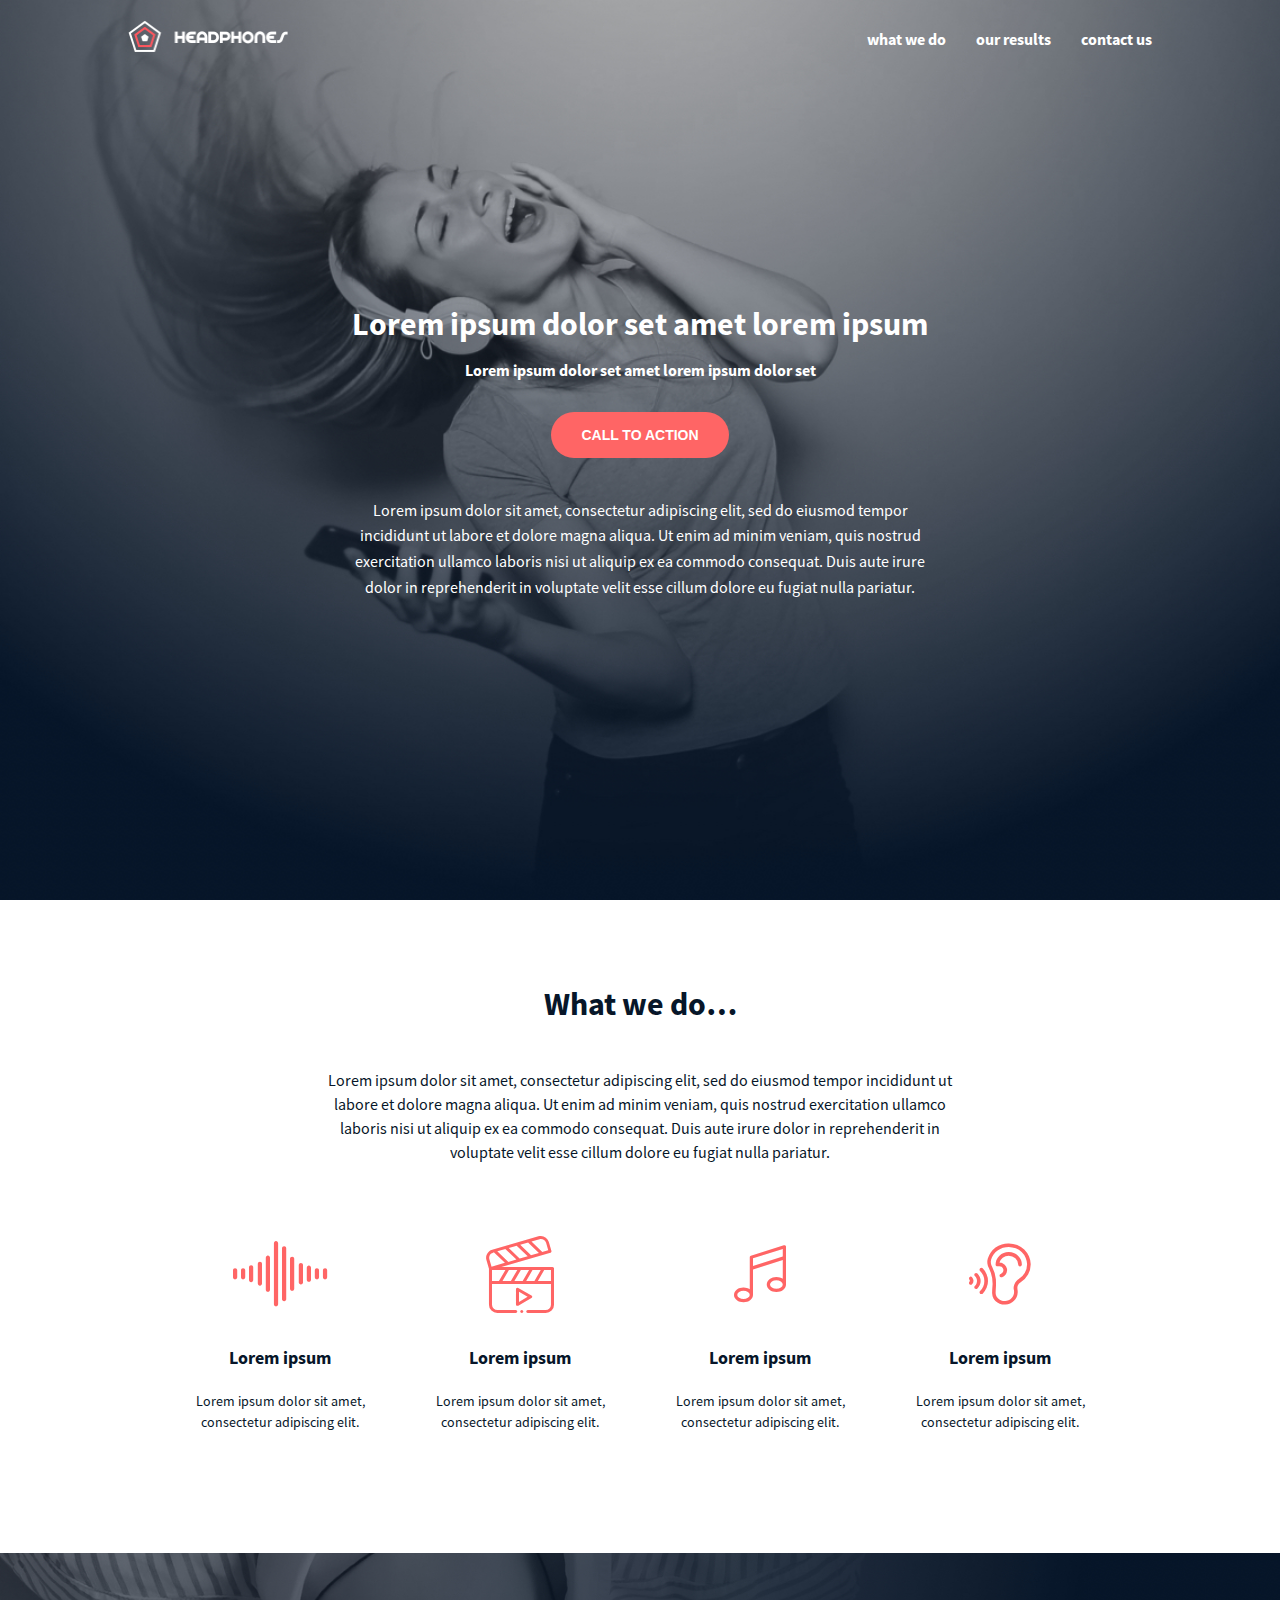
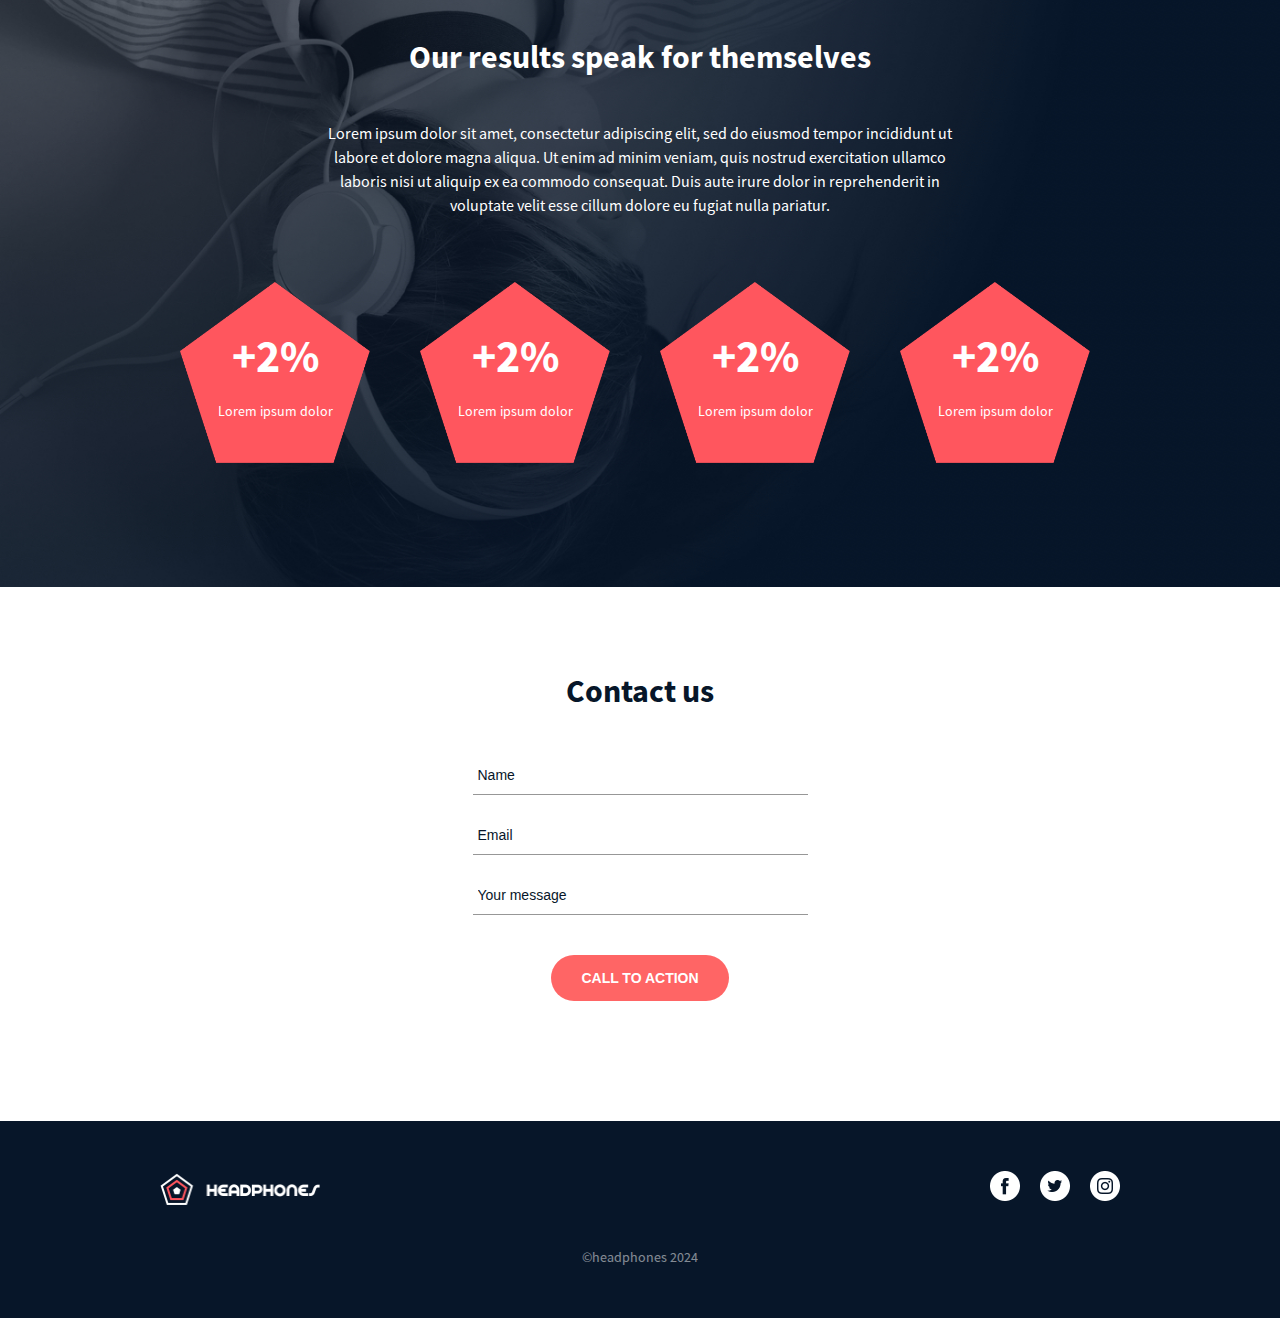
<file: headphones/7-index.html>
<!DOCTYPE html>
<html lang="en">

<head>
    <meta charset="UTF-8">
    <meta name="viewport" content="width=device-width, initial-scale=1.0">
    <title>Headphones</title>
    <link rel="icon" type="image/png" href="images/favicon.png">
    <link rel="stylesheet" href="7-styles.css">
</head>

<body>
    <header class="header">
        <div class="header-container">
            <input type="checkbox" id="menu-toggle" class="menu-toggle">
            <label for="menu-toggle" class="menu-icon">
                <span></span>
                <span></span>
                <span></span>
            </label>
            <div class="header-logo">
                <a href="#"><img src="images/logo_headphones.png" alt="Headphones logo"></a>
            </div>
            <nav class="nav-menu">
                <ul>
                    <li><a href="#what-we-do">what we do</a></li>
                    <li><a href="#our-results">our results</a></li>
                    <li><a href="#contact-us">contact us</a></li>
                </ul>
            </nav>
        </div>
    </header>

    <main>
        <section class="hero">
            <div class="hero-content">
                <h1>Lorem ipsum dolor set amet lorem ipsum</h1>
                <h2>Lorem ipsum dolor set amet lorem ipsum dolor set</h2>
                <button class="cta-button">CALL TO ACTION</button>
                <p>Lorem ipsum dolor sit amet, consectetur adipiscing elit, sed do eiusmod tempor incididunt ut labore
                    et dolore magna aliqua. Ut enim ad minim veniam, quis nostrud exercitation ullamco laboris nisi ut
                    aliquip ex ea commodo consequat. Duis aute irure dolor in reprehenderit in voluptate velit esse
                    cillum dolore eu fugiat nulla pariatur.</p>
            </div>
        </section>

        <section id="what-we-do" class="what-we-do">
            <div class="container">
                <h2 class="section-title">What we do…</h2>
                <p class="section-description">Lorem ipsum dolor sit amet, consectetur adipiscing elit, sed do eiusmod
                    tempor incididunt ut labore et dolore magna aliqua. Ut enim ad minim veniam, quis nostrud
                    exercitation ullamco laboris nisi ut aliquip ex ea commodo consequat. Duis aute irure dolor in
                    reprehenderit in voluptate velit esse cillum dolore eu fugiat nulla pariatur.</p>
                <div class="services">
                    <div class="service-item">
                        <span class="holberton_school-icon-ic_sound"></span>
                        <h3>Lorem ipsum</h3>
                        <p>Lorem ipsum dolor sit amet, consectetur adipiscing elit.</p>
                    </div>
                    <div class="service-item">
                        <span class="holberton_school-icon-ic_video"></span>
                        <h3>Lorem ipsum</h3>
                        <p>Lorem ipsum dolor sit amet, consectetur adipiscing elit.</p>
                    </div>
                    <div class="service-item">
                        <span class="holberton_school-icon-ic_music"></span>
                        <h3>Lorem ipsum</h3>
                        <p>Lorem ipsum dolor sit amet, consectetur adipiscing elit.</p>
                    </div>
                    <div class="service-item">
                        <span class="holberton_school-icon-ic_hearing"></span>
                        <h3>Lorem ipsum</h3>
                        <p>Lorem ipsum dolor sit amet, consectetur adipiscing elit.</p>
                    </div>
                </div>
            </div>
        </section>

        <section id="our-results" class="our-results">
            <div class="container">
                <h2 class="section-title">Our results speak for themselves</h2>
                <p class="section-description">Lorem ipsum dolor sit amet, consectetur adipiscing elit, sed do eiusmod
                    tempor incididunt ut labore et dolore magna aliqua. Ut enim ad minim veniam, quis nostrud
                    exercitation ullamco laboris nisi ut aliquip ex ea commodo consequat. Duis aute irure dolor in
                    reprehenderit in voluptate velit esse cillum dolore eu fugiat nulla pariatur.</p>
                <div class="results">
                    <div class="result-item">
                        <div class="pentagon">
                            <span class="percentage">+2%</span>
                            <span class="description">Lorem ipsum dolor</span>
                        </div>
                    </div>
                    <div class="result-item">
                        <div class="pentagon">
                            <span class="percentage">+2%</span>
                            <span class="description">Lorem ipsum dolor</span>
                        </div>
                    </div>
                    <div class="result-item">
                        <div class="pentagon">
                            <span class="percentage">+2%</span>
                            <span class="description">Lorem ipsum dolor</span>
                        </div>
                    </div>
                    <div class="result-item">
                        <div class="pentagon">
                            <span class="percentage">+2%</span>
                            <span class="description">Lorem ipsum dolor</span>
                        </div>
                    </div>
                </div>
            </div>
        </section>

        <section id="contact-us" class="contact-us">
            <div class="container">
                <h2 class="section-title">Contact us</h2>
                <form class="contact-form">
                    <div class="form-group">
                        <input type="text" id="name" name="name" required placeholder="Name">
                    </div>
                    <div class="form-group">
                        <input type="email" id="email" name="email" required placeholder="Email">
                    </div>
                    <div class="form-group">
                        <input type="text" id="message" name="message" required placeholder="Your message">
                    </div>
                    <button type="submit" class="cta-button">CALL TO ACTION</button>
                </form>
            </div>
        </section>
    </main>

    <footer class="footer">
        <div class="container">
            <div class="footer-content">
                <img src="images/logo_headphones.png" alt="Headphones logo" class="footer-logo">
                <div class="social-links">
                    <a href="#" class="social-link"><img src="images/facebook.png" alt="Facebook"></a>
                    <a href="#" class="social-link"><img src="images/twitter.png" alt="Twitter"></a>
                    <a href="#" class="social-link"><img src="images/instagram.png" alt="Instagram"></a>
                </div>
            </div>
            <p class="copyright">©headphones 2024</p>
        </div>
    </footer>

</body>

</html>
</file>
<file: css_basic/base.css>
/* Importing webfonts */
/* (If you're learning CSS, you should disregard that) */

@import url(https://fonts.googleapis.com/css?family=Yeseva+One);
@import url(https://fonts.googleapis.com/css?family=Josefin+Sans:400,700,700italic,400italic);


/* CSS reset rules */

html, body {
	height: 100%;
	min-height: 100%;
}
html, body, div, span, applet, object, iframe,
h1, h2, h3, h4, h5, h6, p, blockquote, pre,
a, abbr, acronym, address, big, cite, code,
del, dfn, img, ins, kbd, q, s, samp,
small, strike, sub, sup, tt, var,
b, u, i, center,
dl, dt, dd,
fieldset, form, label, legend,
table, caption, tbody, tfoot, thead, tr, th, td,
article, aside, canvas, details, embed, 
figure, figcaption, footer, header, hgroup, 
menu, nav, output, ruby, section, summary,
time, mark, audio, video {
	margin: 0;
	padding: 0;
	border: 0;
	font-size: 100%;
	font: inherit;
	vertical-align: baseline;
}
/* HTML5 display-role reset for older browsers */
article, aside, details, figcaption, figure, 
footer, header, hgroup, menu, nav, section {
	display: block;
}
body {
	line-height: 1;
}
blockquote, q {
	quotes: none;
}
blockquote:before, blockquote:after,
q:before, q:after {
	content: '';
	content: none;
}
table {
	border-collapse: collapse;
	border-spacing: 0;
}


/* Fonts and colors */

body {
	font-family: 'Josefin Sans', serif;
	color: rgba(0, 0, 0, 0.8);
}
h1, h2, h3, h4, h5, h6, header {
	font-family: 'Yeseva One', sans-serif;
}
article {
}
header {
	border-bottom: 1px solid rgb(221,221,221);
	transition: border-bottom-color 1s ease;
}
header a {
	color: rgba(0, 0, 0, 0.8);
}
aside {
	background: #FAFAFA;
}
aside p {
	border: 1px solid #bbb;
	background: #ddd;
	color: black;
}
footer a {
	color: rgba(0, 0, 0, 0.8);
}
a {
	color: #F80002;
}


/* Positioning and margins */

@media (min-width: 1100px) {
	body {
		width: 1100px;
		margin: 0 auto;
	}
}

article {
	padding: 50px 15px;
}
article > *:first-child {
	margin-top: 0;
}
aside {
	padding: 50px 15px;
}
header .right {
	float: right;
	margin: 0 10px 15px;
}


/* Header */
header {
	padding: 20px 0;
	height: 80px;
}
header ul {
	list-style: none;
	margin: 0;
	padding: 0;
}
header li {
	display: inline;
	vertical-align:middle;
}
header li:first-child {
	margin: 0;
}
header li a {
	margin: 0 10px;
}
header li.logo {
	font-size: 36px;
}
header a {
	text-decoration: none;
}


/* Aside */

aside p {
	border-radius: 10px;
	padding: 20px 20px;
}


/* Footer */

footer {
	padding: 5px 15px;
	height: 80px;
}


/* Text styles and margins */

p {
	margin-bottom: 15px;
}
h1 {
	font-size: 36px;
	margin: 40px 0 20px;
}
h2 {
	font-size: 32px;
	margin: 30px 0 15px;
}
h3 {
	font-size: 28px;
	margin: 25px 0 10px;
}
h4 {
	font-size: 20px;
	font-weight: bold;
	margin: 20px 0 10px;
}
h5 {
	font-size: 18px;
	font-weight: bold;
	margin: 15px 0 10px;
}
h6 {
	font-weight: bold;
	margin: 5px 0;
}

@media (max-width: 800px) {
  body.works_on_smartphone {
  	display: block;
  }
  body.works_on_smartphone main {
  	display: block;
  }
  header .right {
  	float: none;
  }
}
</file>
<file: css_basic/styles.css>
body {
    display: flex;
    flex-direction: column;
    margin: 0;
    padding: 0;
}

main {
    display: flex;
    flex-direction: row;
    flex: auto;
}

article {
    flex: 2;
    overflow-y: auto;
    background-color: #f9f9f9; 
    padding: 20px; 
    border: 1px solid #ddd;
}

aside {
    flex: 1;
    overflow-y: auto;
    background-color: #fafafa;
    padding: 20px;
    border: 1px solid #ddd;
}

header, footer {
    padding: 10px;
    background-color: #f1f1f1;
}

header, footer {
    width: 100%;
}

header .logo {
    font-size: 36px;
    margin-right: 10px;
    color: #f80002;
}

header ul {
    list-style: none;
    margin: 0;
    padding: 0;
}

header li {
    display: inline;
    vertical-align: middle;
}

header a {
    margin: 0 10px;
    text-decoration: none;
    color: rgba(0, 0, 0, 0.8);
}

footer {
    padding: 5px 15px;
    height: 80px;
}

h1, h2, h3 {
    color: #333;
    margin-bottom: 15px;
}

p {
    color: #666;
    margin-bottom: 15px;
}

table {
    width: 100%;
    border-collapse: collapse;
    margin-bottom: 20px;
}

table th, table td {
    border: 1px solid #ddd;
    padding: 10px;
    text-align: left;
}

table th {
    background-color: #f4f4f4;
}

a {
    color: #f80002;
}
</file>
<file: headphones/1-styles.css>
/* Reset CSS */
* {
    margin: 0;
    padding: 0;
    box-sizing: border-box;
}

/* Variables */
:root {
    --color-primary: #FF6565;
    --color-black: #071629;
    --color-white: #ffffff;
    --font-family: 'Source Sans Pro', sans-serif;
}

/* Custom font icon */
@font-face {
    font-family: 'holberton_school-icon';
    src: url('fonts/holberton_school-icon.eot?sq4eq4');
    src: url('fonts/holberton_school-icon.eot?sq4eq4#iefix') format('embedded-opentype'),
        url('fonts/holberton_school-icon.ttf?sq4eq4') format('truetype'),
        url('fonts/holberton_school-icon.woff?sq4eq4') format('woff'),
        url('fonts/holberton_school-icon.svg?sq4eq4#holberton_school-icon') format('svg');
    font-weight: normal;
    font-style: normal;
    font-display: block;
}

@font-face {
    font-family: 'Source Sans Pro';
    src: url('fonts/source-sans-pro/SourceSansPro-Regular.otf') format('opentype');
    font-weight: 400;
    font-style: normal;
}

@font-face {
    font-family: 'Source Sans Pro';
    src: url('fonts/source-sans-pro/SourceSansPro-Bold.otf') format('opentype');
    font-weight: 700;
    font-style: normal;
}

@font-face {
    font-family: 'Spin Cycle OT';
    src: url('fonts/Spin-Cycle-OT/spincycle_ot.otf') format('opentype');
    font-weight: normal;
    font-style: normal;
}

@font-face {
    font-family: 'Spin Cycle OT 3D';
    src: url('fonts/Spin-Cycle-OT/spincycle_3d_ot.otf') format('opentype');
    font-weight: normal;
    font-style: normal;
}

[class^="holberton_school-icon-"],
[class*=" holberton_school-icon-"] {
    font-family: 'holberton_school-icon' !important;
    font-style: normal;
    font-weight: normal;
    font-variant: normal;
    text-transform: none;
    line-height: 1;
    -webkit-font-smoothing: antialiased;
    -moz-osx-font-smoothing: grayscale;
}

.holberton_school-icon-ic_sound:before {
    content: "\e90e";
}

.holberton_school-icon-ic_video:before {
    content: "\e910";
}

.holberton_school-icon-ic_music:before {
    content: "\e90d";
}

.holberton_school-icon-ic_hearing:before {
    content: "\e909";
}

/* Global styles */
body {
    font-family: var(--font-family);
    font-size: 16px;
    line-height: 1.5;
    color: var(--color-black);
}

.container {
    max-width: 1000px;
    margin: 0 auto;
    padding: 0 20px;
}

/* Header styles */
.header {
    position: absolute;
    width: 100%;
    top: 0;
    left: 0;
    padding: 20px 0;
    /* z-index: 100; */
}

.header-container {
    display: flex;
    justify-content: space-between;
    align-items: center;
    padding: 0 10%;
}

.header-logo img {
    width: 160px;
}

.nav-menu ul {
    display: flex;
    list-style: none;
}

.nav-menu ul li {
    margin-left: 30px;
}

.nav-menu ul li a {
    color: var(--color-white);
    text-decoration: none;
    font-weight: 700;
    text-transform: lowercase;
}

.nav-menu ul li a:hover {
    color: var(--color-primary);
}

.menu-toggle {
    display: none;
}

.menu-icon {
    display: none;
    cursor: pointer;
    padding: 10px;
    position: absolute;
    left: 20px;
    top: 20px;
    z-index: 1000;
}

.menu-icon span {
    display: block;
    width: 25px;
    height: 3px;
    background-color: var(--color-white);
    margin: 5px 0;
    transition: 0.4s;
}

/* Hero section styles */
.hero {
    background-image: url('images/headphones_hero_1.jpg');
    background-size: cover;
    background-position: center;
    height: 100vh;
    display: flex;
    justify-content: center;
    text-align: center;
    color: var(--color-white);
    align-items: center;
}

.hero-content {
    max-width: 637px;
    padding: 0 20px;
}

.hero h1 {
    font-size: 32px;
    font-weight: 700;
    margin-bottom: 10px;
}

.hero h2 {
    font-size: 16px;
    font-weight: 700;
    margin-bottom: 30px;
}

.cta-button {
    background-color: var(--color-primary);
    color: var(--color-white);
    border: none;
    padding: 15px 30px;
    font-size: 14px;
    font-weight: 700;
    border-radius: 25px;
    cursor: pointer;
    text-transform: uppercase;
    margin-bottom: 40px;
}

.cta-button:hover {
    opacity: 0.9;
}

.hero p {
    font-size: 16px;
    line-height: 1.6;
}

/* What we do section styles */
.what-we-do {
    text-align: center;
    padding: 80px 0;
}

.section-title {
    font-size: 32px;
    font-weight: 700;
    margin-bottom: 40px;
}

.section-description {
    max-width: 637px;
    margin: 0 auto 60px;
}

.services {
    display: flex;
    justify-content: space-around;
    flex-wrap: wrap;
}

.service-item {
    flex-basis: 200px;
    margin-bottom: 40px;
}

.service-item span {
    font-size: 100px;
    color: var(--color-primary);
}

.service-item h3 {
    font-size: 18px;
    font-weight: 700;
    margin: 20px 0;
}

.service-item p {
    font-size: 14px;
}

/* Responsive design */
@media screen and (max-width: 480px) {
    .header-container {
        flex-direction: column;
        align-items: center;
    }

    .header-logo {
        margin: 20px 0;
    }

    .menu-icon {
        display: block;
    }

    .nav-menu {
        position: fixed;
        left: -100%;
        top: 0;
        width: 80%;
        height: 100vh;
        background-color: rgba(0, 0, 0, 0.8);
        padding-top: 80px;
        transition: 0.5s;
        overflow-y: auto;
    }

    .nav-menu ul {
        flex-direction: column;
        align-items: center;
    }

    .nav-menu ul li {
        margin: 20px 0;
    }

    .menu-toggle:checked~.nav-menu {
        left: 0;
    }

    .menu-toggle:checked+.menu-icon {
        position: fixed;
    }

    .menu-toggle:checked+.menu-icon span:nth-child(1) {
        transform: rotate(-45deg) translate(-5px, 6px);
    }

    .menu-toggle:checked+.menu-icon span:nth-child(2) {
        opacity: 0;
    }

    .menu-toggle:checked+.menu-icon span:nth-child(3) {
        transform: rotate(45deg) translate(-5px, -6px);
    }

    .hero h1 {
        font-size: 28px;
    }

    .hero h2 {
        font-size: 14px;
    }

    .services {
        flex-direction: column;
        align-items: center;
    }

    .service-item {
        flex-basis: 100%;
    }
}
</file>
<file: headphones/2-styles.css>
/* Reset CSS */
* {
    margin: 0;
    padding: 0;
    box-sizing: border-box;
}

/* Variables */
:root {
    --color-primary: #FF6565;
    --color-black: #071629;
    --color-white: #ffffff;
    --font-family: 'Source Sans Pro', sans-serif;
}

/* Custom font icon */
@font-face {
    font-family: 'holberton_school-icon';
    src: url('fonts/holberton_school-icon.eot?sq4eq4');
    src: url('fonts/holberton_school-icon.eot?sq4eq4#iefix') format('embedded-opentype'),
        url('fonts/holberton_school-icon.ttf?sq4eq4') format('truetype'),
        url('fonts/holberton_school-icon.woff?sq4eq4') format('woff'),
        url('fonts/holberton_school-icon.svg?sq4eq4#holberton_school-icon') format('svg');
    font-weight: normal;
    font-style: normal;
    font-display: block;
}

@font-face {
    font-family: 'Source Sans Pro';
    src: url('fonts/source-sans-pro/SourceSansPro-Regular.otf') format('opentype');
    font-weight: 400;
    font-style: normal;
}

@font-face {
    font-family: 'Source Sans Pro';
    src: url('fonts/source-sans-pro/SourceSansPro-Bold.otf') format('opentype');
    font-weight: 700;
    font-style: normal;
}

@font-face {
    font-family: 'Spin Cycle OT';
    src: url('fonts/Spin-Cycle-OT/spincycle_ot.otf') format('opentype');
    font-weight: normal;
    font-style: normal;
}

@font-face {
    font-family: 'Spin Cycle OT 3D';
    src: url('fonts/Spin-Cycle-OT/spincycle_3d_ot.otf') format('opentype');
    font-weight: normal;
    font-style: normal;
}

[class^="holberton_school-icon-"],
[class*=" holberton_school-icon-"] {
    font-family: 'holberton_school-icon' !important;
    font-style: normal;
    font-weight: normal;
    font-variant: normal;
    text-transform: none;
    line-height: 1;
    -webkit-font-smoothing: antialiased;
    -moz-osx-font-smoothing: grayscale;
}

.holberton_school-icon-ic_sound:before {
    content: "\e90e";
}

.holberton_school-icon-ic_video:before {
    content: "\e910";
}

.holberton_school-icon-ic_music:before {
    content: "\e90d";
}

.holberton_school-icon-ic_hearing:before {
    content: "\e909";
}

/* Global styles */
body {
    font-family: var(--font-family);
    font-size: 16px;
    line-height: 1.5;
    color: var(--color-black);
}

.container {
    max-width: 1000px;
    margin: 0 auto;
    padding: 0 20px;
}

/* Header styles */
.header {
    position: absolute;
    width: 100%;
    top: 0;
    left: 0;
    padding: 20px 0;
    /* z-index: 100; */
}

.header-container {
    display: flex;
    justify-content: space-between;
    align-items: center;
    padding: 0 10%;
}

.header-logo img {
    width: 160px;
}

.nav-menu ul {
    display: flex;
    list-style: none;
}

.nav-menu ul li {
    margin-left: 30px;
}

.nav-menu ul li a {
    color: var(--color-white);
    text-decoration: none;
    font-weight: 700;
    text-transform: lowercase;
}

.nav-menu ul li a:hover {
    color: var(--color-primary);
}

.menu-toggle {
    display: none;
}

.menu-icon {
    display: none;
    cursor: pointer;
    padding: 10px;
    position: absolute;
    left: 20px;
    top: 20px;
    z-index: 1000;
}

.menu-icon span {
    display: block;
    width: 25px;
    height: 3px;
    background-color: var(--color-white);
    margin: 5px 0;
    transition: 0.4s;
}

/* Hero section styles */
.hero {
    background-image: url('images/headphones_hero_1.jpg');
    background-size: cover;
    background-position: center;
    height: 100vh;
    display: flex;
    justify-content: center;
    text-align: center;
    color: var(--color-white);
    align-items: center;
}

.hero-content {
    max-width: 637px;
    padding: 0 20px;
}

.hero h1 {
    font-size: 32px;
    font-weight: 700;
    margin-bottom: 10px;
}

.hero h2 {
    font-size: 16px;
    font-weight: 700;
    margin-bottom: 30px;
}

.cta-button {
    background-color: var(--color-primary);
    color: var(--color-white);
    border: none;
    padding: 15px 30px;
    font-size: 14px;
    font-weight: 700;
    border-radius: 25px;
    cursor: pointer;
    text-transform: uppercase;
    margin-bottom: 40px;
}

.cta-button:hover {
    opacity: 0.9;
}

.hero p {
    font-size: 16px;
    line-height: 1.6;
}

/* What we do section styles */
.what-we-do {
    text-align: center;
    padding: 80px 0;
}

.section-title {
    font-size: 32px;
    font-weight: 700;
    margin-bottom: 40px;
}

.section-description {
    max-width: 637px;
    margin: 0 auto 60px;
}

.services {
    display: flex;
    justify-content: space-around;
    flex-wrap: wrap;
}

.service-item {
    flex-basis: 200px;
    margin-bottom: 40px;
}

.service-item span {
    font-size: 100px;
    color: var(--color-primary);
}

.service-item h3 {
    font-size: 18px;
    font-weight: 700;
    margin: 20px 0;
}

.service-item p {
    font-size: 14px;
}

/* Our results section styles */
.our-results {
    background-image: url('images/headphones_hero_2.jpg');
    background-size: cover;
    background-position: center;
    text-align: center;
    padding: 80px 0;
    color: var(--color-white);
}

.results {
    display: flex;
    justify-content: space-around;
    flex-wrap: wrap;
    margin-top: 60px;
}

.result-item {
    flex-basis: 200px;
    margin-bottom: 40px;
}

.pentagon {
    width: 190px;
    height: 190px;
    background-image: url('images/pentagone.png');
    background-size: contain;
    background-repeat: no-repeat;
    background-position: center;
    display: flex;
    flex-direction: column;
    justify-content: center;
    align-items: center;
}

.percentage {
    font-size: 46px;
    font-weight: 700;
    margin-bottom: 10px;
}

.description {
    font-size: 14px;
}

/* Responsive design */
@media screen and (max-width: 480px) {
    .header-container {
        flex-direction: column;
        align-items: center;
    }

    .header-logo {
        margin: 20px 0;
    }

    .menu-icon {
        display: block;
    }

    .nav-menu {
        position: fixed;
        left: -100%;
        top: 0;
        width: 80%;
        height: 100vh;
        background-color: rgba(0, 0, 0, 0.8);
        padding-top: 80px;
        transition: 0.5s;
        overflow-y: auto;
    }

    .nav-menu ul {
        flex-direction: column;
        align-items: center;
    }

    .nav-menu ul li {
        margin: 20px 0;
    }

    .menu-toggle:checked~.nav-menu {
        left: 0;
    }

    .menu-toggle:checked+.menu-icon {
        position: fixed;
    }

    .menu-toggle:checked+.menu-icon span:nth-child(1) {
        transform: rotate(-45deg) translate(-5px, 6px);
    }

    .menu-toggle:checked+.menu-icon span:nth-child(2) {
        opacity: 0;
    }

    .menu-toggle:checked+.menu-icon span:nth-child(3) {
        transform: rotate(45deg) translate(-5px, -6px);
    }

    .hero h1 {
        font-size: 28px;
    }

    .hero h2 {
        font-size: 14px;
    }

    .services,
    .results {
        flex-direction: column;
        align-items: center;
    }

    .service-item,
    .result-item {
        flex-basis: 100%;
    }
}
</file>
<file: headphones/3-styles.css>
/* Reset CSS */
* {
    margin: 0;
    padding: 0;
    box-sizing: border-box;
}

/* Variables */
:root {
    --color-primary: #FF6565;
    --color-black: #071629;
    --color-white: #ffffff;
    --font-family: 'Source Sans Pro', sans-serif;
}

/* Custom font icon */
@font-face {
    font-family: 'holberton_school-icon';
    src: url('fonts/holberton_school-icon.eot?sq4eq4');
    src: url('fonts/holberton_school-icon.eot?sq4eq4#iefix') format('embedded-opentype'),
        url('fonts/holberton_school-icon.ttf?sq4eq4') format('truetype'),
        url('fonts/holberton_school-icon.woff?sq4eq4') format('woff'),
        url('fonts/holberton_school-icon.svg?sq4eq4#holberton_school-icon') format('svg');
    font-weight: normal;
    font-style: normal;
    font-display: block;
}

@font-face {
    font-family: 'Source Sans Pro';
    src: url('fonts/source-sans-pro/SourceSansPro-Regular.otf') format('opentype');
    font-weight: 400;
    font-style: normal;
}

@font-face {
    font-family: 'Source Sans Pro';
    src: url('fonts/source-sans-pro/SourceSansPro-Bold.otf') format('opentype');
    font-weight: 700;
    font-style: normal;
}

@font-face {
    font-family: 'Spin Cycle OT';
    src: url('fonts/Spin-Cycle-OT/spincycle_ot.otf') format('opentype');
    font-weight: normal;
    font-style: normal;
}

@font-face {
    font-family: 'Spin Cycle OT 3D';
    src: url('fonts/Spin-Cycle-OT/spincycle_3d_ot.otf') format('opentype');
    font-weight: normal;
    font-style: normal;
}

[class^="holberton_school-icon-"],
[class*=" holberton_school-icon-"] {
    font-family: 'holberton_school-icon' !important;
    font-style: normal;
    font-weight: normal;
    font-variant: normal;
    text-transform: none;
    line-height: 1;
    -webkit-font-smoothing: antialiased;
    -moz-osx-font-smoothing: grayscale;
}

.holberton_school-icon-ic_sound:before {
    content: "\e90e";
}

.holberton_school-icon-ic_video:before {
    content: "\e910";
}

.holberton_school-icon-ic_music:before {
    content: "\e90d";
}

.holberton_school-icon-ic_hearing:before {
    content: "\e909";
}

/* Global styles */
body {
    font-family: var(--font-family);
    font-size: 16px;
    line-height: 1.5;
    color: var(--color-black);
}

.container {
    max-width: 1000px;
    margin: 0 auto;
    padding: 0 20px;
}

/* Header styles */
.header {
    position: absolute;
    width: 100%;
    top: 0;
    left: 0;
    padding: 20px 0;
    /* z-index: 100; */
}

.header-container {
    display: flex;
    justify-content: space-between;
    align-items: center;
    padding: 0 10%;
}

.header-logo img {
    width: 160px;
}

.nav-menu ul {
    display: flex;
    list-style: none;
}

.nav-menu ul li {
    margin-left: 30px;
}

.nav-menu ul li a {
    color: var(--color-white);
    text-decoration: none;
    font-weight: 700;
    text-transform: lowercase;
}

.nav-menu ul li a:hover {
    color: var(--color-primary);
}

.menu-toggle {
    display: none;
}

.menu-icon {
    display: none;
    cursor: pointer;
    padding: 10px;
    position: absolute;
    left: 20px;
    top: 20px;
    z-index: 1000;
}

.menu-icon span {
    display: block;
    width: 25px;
    height: 3px;
    background-color: var(--color-white);
    margin: 5px 0;
    transition: 0.4s;
}

/* Hero section styles */
.hero {
    background-image: url('images/headphones_hero_1.jpg');
    background-size: cover;
    background-position: center;
    height: 100vh;
    display: flex;
    justify-content: center;
    text-align: center;
    color: var(--color-white);
    align-items: center;
}

.hero-content {
    max-width: 637px;
    padding: 0 20px;
}

.hero h1 {
    font-size: 32px;
    font-weight: 700;
    margin-bottom: 10px;
}

.hero h2 {
    font-size: 16px;
    font-weight: 700;
    margin-bottom: 30px;
}

.cta-button {
    background-color: var(--color-primary);
    color: var(--color-white);
    border: none;
    padding: 15px 30px;
    font-size: 14px;
    font-weight: 700;
    border-radius: 25px;
    cursor: pointer;
    text-transform: uppercase;
    margin-bottom: 40px;
}

.cta-button:hover {
    opacity: 0.9;
}

.hero p {
    font-size: 16px;
    line-height: 1.6;
}

/* What we do section styles */
.what-we-do {
    text-align: center;
    padding: 80px 0;
}

.section-title {
    font-size: 32px;
    font-weight: 700;
    margin-bottom: 40px;
}

.section-description {
    max-width: 637px;
    margin: 0 auto 60px;
}

.services {
    display: flex;
    justify-content: space-around;
    flex-wrap: wrap;
}

.service-item {
    flex-basis: 200px;
    margin-bottom: 40px;
}

.service-item span {
    font-size: 100px;
    color: var(--color-primary);
}

.service-item h3 {
    font-size: 18px;
    font-weight: 700;
    margin: 20px 0;
}

.service-item p {
    font-size: 14px;
}

/* Our results section styles */
.our-results {
    background-image: url('images/headphones_hero_2.jpg');
    background-size: cover;
    background-position: center;
    text-align: center;
    padding: 80px 0;
    color: var(--color-white);
}

.results {
    display: flex;
    justify-content: space-around;
    flex-wrap: wrap;
    margin-top: 60px;
}

.result-item {
    flex-basis: 200px;
    margin-bottom: 40px;
}

.pentagon {
    width: 190px;
    height: 190px;
    background-image: url('images/pentagone.png');
    background-size: contain;
    background-repeat: no-repeat;
    background-position: center;
    display: flex;
    flex-direction: column;
    justify-content: center;
    align-items: center;
}

.percentage {
    font-size: 46px;
    font-weight: 700;
    margin-bottom: 10px;
}

.description {
    font-size: 14px;
}

.contact-us {
    text-align: center;
    padding: 80px 0;
}

.contact-form {
    max-width: 335px;
    margin: 0 auto;
}

.form-group {
    margin-bottom: 20px;
}

.form-group input {
    width: 100%;
    height: 40px;
    border: none;
    border-bottom: 1px solid #979797;
    font-size: 14px;
    padding: 5px;
}

.form-group input::placeholder {
    color: #071629;
}

.contact-form .cta-button {
    margin-top: 20px;
}

/* Responsive design */
@media screen and (max-width: 480px) {
    .header-container {
        flex-direction: column;
        align-items: center;
    }

    .header-logo {
        margin: 20px 0;
    }

    .menu-icon {
        display: block;
    }

    .nav-menu {
        position: fixed;
        left: -100%;
        top: 0;
        width: 80%;
        height: 100vh;
        background-color: rgba(0, 0, 0, 0.8);
        padding-top: 80px;
        transition: 0.5s;
        overflow-y: auto;
    }

    .nav-menu ul {
        flex-direction: column;
        align-items: center;
    }

    .nav-menu ul li {
        margin: 20px 0;
    }

    .menu-toggle:checked~.nav-menu {
        left: 0;
    }

    .menu-toggle:checked+.menu-icon {
        position: fixed;
    }

    .menu-toggle:checked+.menu-icon span:nth-child(1) {
        transform: rotate(-45deg) translate(-5px, 6px);
    }

    .menu-toggle:checked+.menu-icon span:nth-child(2) {
        opacity: 0;
    }

    .menu-toggle:checked+.menu-icon span:nth-child(3) {
        transform: rotate(45deg) translate(-5px, -6px);
    }

    .hero h1 {
        font-size: 28px;
    }

    .hero h2 {
        font-size: 14px;
    }

    .services,
    .results {
        flex-direction: column;
        align-items: center;
    }

    .service-item,
    .result-item {
        flex-basis: 100%;
    }

    .contact-form {
        width: 90%;
    }
}
</file>
<file: headphones/4-styles.css>
/* Reset CSS */
* {
    margin: 0;
    padding: 0;
    box-sizing: border-box;
}

/* Variables */
:root {
    --color-primary: #FF6565;
    --color-black: #071629;
    --color-white: #ffffff;
    --font-family: 'Source Sans Pro', sans-serif;
}

/* Custom font icon */
@font-face {
    font-family: 'holberton_school-icon';
    src: url('fonts/holberton_school-icon.eot?sq4eq4');
    src: url('fonts/holberton_school-icon.eot?sq4eq4#iefix') format('embedded-opentype'),
        url('fonts/holberton_school-icon.ttf?sq4eq4') format('truetype'),
        url('fonts/holberton_school-icon.woff?sq4eq4') format('woff'),
        url('fonts/holberton_school-icon.svg?sq4eq4#holberton_school-icon') format('svg');
    font-weight: normal;
    font-style: normal;
    font-display: block;
}

@font-face {
    font-family: 'Source Sans Pro';
    src: url('fonts/source-sans-pro/SourceSansPro-Regular.otf') format('opentype');
    font-weight: 400;
    font-style: normal;
}

@font-face {
    font-family: 'Source Sans Pro';
    src: url('fonts/source-sans-pro/SourceSansPro-Bold.otf') format('opentype');
    font-weight: 700;
    font-style: normal;
}

@font-face {
    font-family: 'Spin Cycle OT';
    src: url('fonts/Spin-Cycle-OT/spincycle_ot.otf') format('opentype');
    font-weight: normal;
    font-style: normal;
}

@font-face {
    font-family: 'Spin Cycle OT 3D';
    src: url('fonts/Spin-Cycle-OT/spincycle_3d_ot.otf') format('opentype');
    font-weight: normal;
    font-style: normal;
}

[class^="holberton_school-icon-"],
[class*=" holberton_school-icon-"] {
    font-family: 'holberton_school-icon' !important;
    font-style: normal;
    font-weight: normal;
    font-variant: normal;
    text-transform: none;
    line-height: 1;
    -webkit-font-smoothing: antialiased;
    -moz-osx-font-smoothing: grayscale;
}

.holberton_school-icon-ic_sound:before {
    content: "\e90e";
}

.holberton_school-icon-ic_video:before {
    content: "\e910";
}

.holberton_school-icon-ic_music:before {
    content: "\e90d";
}

.holberton_school-icon-ic_hearing:before {
    content: "\e909";
}

/* Global styles */
body {
    font-family: var(--font-family);
    font-size: 16px;
    line-height: 1.5;
    color: var(--color-black);
}

.container {
    max-width: 1000px;
    margin: 0 auto;
    padding: 0 20px;
}

/* Header styles */
.header {
    position: absolute;
    width: 100%;
    top: 0;
    left: 0;
    padding: 20px 0;
    /* z-index: 100; */
}

.header-container {
    display: flex;
    justify-content: space-between;
    align-items: center;
    padding: 0 10%;
}

.header-logo img {
    width: 160px;
}

.nav-menu ul {
    display: flex;
    list-style: none;
}

.nav-menu ul li {
    margin-left: 30px;
}

.nav-menu ul li a {
    color: var(--color-white);
    text-decoration: none;
    font-weight: 700;
    text-transform: lowercase;
}

.nav-menu ul li a:hover {
    color: var(--color-primary);
}

.menu-toggle {
    display: none;
}

.menu-icon {
    display: none;
    cursor: pointer;
    padding: 10px;
    position: absolute;
    left: 20px;
    top: 20px;
    z-index: 1000;
}

.menu-icon span {
    display: block;
    width: 25px;
    height: 3px;
    background-color: var(--color-white);
    margin: 5px 0;
    transition: 0.4s;
}

/* Hero section styles */
.hero {
    background-image: url('images/headphones_hero_1.jpg');
    background-size: cover;
    background-position: center;
    height: 100vh;
    display: flex;
    justify-content: center;
    text-align: center;
    color: var(--color-white);
    align-items: center;
}

.hero-content {
    max-width: 637px;
    padding: 0 20px;
}

.hero h1 {
    font-size: 32px;
    font-weight: 700;
    margin-bottom: 10px;
}

.hero h2 {
    font-size: 16px;
    font-weight: 700;
    margin-bottom: 30px;
}

.cta-button {
    background-color: var(--color-primary);
    color: var(--color-white);
    border: none;
    padding: 15px 30px;
    font-size: 14px;
    font-weight: 700;
    border-radius: 25px;
    cursor: pointer;
    text-transform: uppercase;
    margin-bottom: 40px;
}

.cta-button:hover {
    opacity: 0.9;
}

.hero p {
    font-size: 16px;
    line-height: 1.6;
}

/* What we do section styles */
.what-we-do {
    text-align: center;
    padding: 80px 0;
}

.section-title {
    font-size: 32px;
    font-weight: 700;
    margin-bottom: 40px;
}

.section-description {
    max-width: 637px;
    margin: 0 auto 60px;
}

.services {
    display: flex;
    justify-content: space-around;
    flex-wrap: wrap;
}

.service-item {
    flex-basis: 200px;
    margin-bottom: 40px;
}

.service-item span {
    font-size: 100px;
    color: var(--color-primary);
}

.service-item h3 {
    font-size: 18px;
    font-weight: 700;
    margin: 20px 0;
}

.service-item p {
    font-size: 14px;
}

/* Our results section styles */
.our-results {
    background-image: url('images/headphones_hero_2.jpg');
    background-size: cover;
    background-position: center;
    text-align: center;
    padding: 80px 0;
    color: var(--color-white);
}

.results {
    display: flex;
    justify-content: space-around;
    flex-wrap: wrap;
    margin-top: 60px;
}

.result-item {
    flex-basis: 200px;
    margin-bottom: 40px;
}

.pentagon {
    width: 190px;
    height: 190px;
    background-image: url('images/pentagone.png');
    background-size: contain;
    background-repeat: no-repeat;
    background-position: center;
    display: flex;
    flex-direction: column;
    justify-content: center;
    align-items: center;
}

.percentage {
    font-size: 46px;
    font-weight: 700;
    margin-bottom: 10px;
}

.description {
    font-size: 14px;
}

/* Contact us section styles */
.contact-us {
    text-align: center;
    padding: 80px 0;
}

.contact-form {
    max-width: 335px;
    margin: 0 auto;
}

.form-group {
    margin-bottom: 20px;
}

.form-group input {
    width: 100%;
    height: 40px;
    border: none;
    border-bottom: 1px solid #979797;
    font-size: 14px;
    padding: 5px;
}

.form-group input::placeholder {
    color: #071629;
}

.contact-form .cta-button {
    margin-top: 20px;
}

/* Footer styles */
.footer {
    background-color: #071629;
    padding: 50px 0;
    color: #ffffff;
}

.footer-content {
    display: flex;
    justify-content: space-between;
    align-items: center;
    margin-bottom: 40px;
}

.footer-logo {
    width: 160px;
}

.social-links {
    display: flex;
}

.social-link {
    margin-left: 20px;
}

.social-link img {
    width: 30px;
    height: 30px;
}

.copyright {
    text-align: center;
    font-size: 14px;
    opacity: 0.5;
}

/* Responsive design */
@media screen and (max-width: 480px) {
    .header-container {
        flex-direction: column;
        align-items: center;
    }

    .header-logo {
        margin: 20px 0;
    }

    .menu-icon {
        display: block;
    }

    .nav-menu {
        position: fixed;
        left: -100%;
        top: 0;
        width: 80%;
        height: 100vh;
        background-color: rgba(0, 0, 0, 0.8);
        padding-top: 80px;
        transition: 0.5s;
        overflow-y: auto;
    }

    .nav-menu ul {
        flex-direction: column;
        align-items: center;
    }

    .nav-menu ul li {
        margin: 20px 0;
    }

    .menu-toggle:checked~.nav-menu {
        left: 0;
    }

    .menu-toggle:checked+.menu-icon {
        position: fixed;
    }

    .menu-toggle:checked+.menu-icon span:nth-child(1) {
        transform: rotate(-45deg) translate(-5px, 6px);
    }

    .menu-toggle:checked+.menu-icon span:nth-child(2) {
        opacity: 0;
    }

    .menu-toggle:checked+.menu-icon span:nth-child(3) {
        transform: rotate(45deg) translate(-5px, -6px);
    }

    .hero h1 {
        font-size: 28px;
    }

    .hero h2 {
        font-size: 14px;
    }

    .services,
    .results {
        flex-direction: column;
        align-items: center;
    }

    .service-item,
    .result-item {
        flex-basis: 100%;
    }

    .contact-form {
        width: 90%;
    }

    .footer-content {
        flex-direction: column;
    }

    .social-links {
        margin-top: 20px;
    }

    .social-link:first-child {
        margin-left: 0;
    }
}
</file>
<file: headphones/6-styles.css>
/* Reset CSS */
* {
    margin: 0;
    padding: 0;
    box-sizing: border-box;
}

/* Variables */
:root {
    --color-primary: #FF6565;
    --color-black: #071629;
    --color-white: #ffffff;
    --font-family: 'Source Sans Pro', sans-serif;
}

/* Custom font icon */
@font-face {
    font-family: 'holberton_school-icon';
    src: url('fonts/holberton_school-icon.eot?sq4eq4');
    src: url('fonts/holberton_school-icon.eot?sq4eq4#iefix') format('embedded-opentype'),
        url('fonts/holberton_school-icon.ttf?sq4eq4') format('truetype'),
        url('fonts/holberton_school-icon.woff?sq4eq4') format('woff'),
        url('fonts/holberton_school-icon.svg?sq4eq4#holberton_school-icon') format('svg');
    font-weight: normal;
    font-style: normal;
    font-display: block;
}

@font-face {
    font-family: 'Source Sans Pro';
    src: url('fonts/source-sans-pro/SourceSansPro-Regular.otf') format('opentype');
    font-weight: 400;
    font-style: normal;
}

@font-face {
    font-family: 'Source Sans Pro';
    src: url('fonts/source-sans-pro/SourceSansPro-Bold.otf') format('opentype');
    font-weight: 700;
    font-style: normal;
}

@font-face {
    font-family: 'Spin Cycle OT';
    src: url('fonts/Spin-Cycle-OT/spincycle_ot.otf') format('opentype');
    font-weight: normal;
    font-style: normal;
}

@font-face {
    font-family: 'Spin Cycle OT 3D';
    src: url('fonts/Spin-Cycle-OT/spincycle_3d_ot.otf') format('opentype');
    font-weight: normal;
    font-style: normal;
}

[class^="holberton_school-icon-"],
[class*=" holberton_school-icon-"] {
    font-family: 'holberton_school-icon' !important;
    font-style: normal;
    font-weight: normal;
    font-variant: normal;
    text-transform: none;
    line-height: 1;
    -webkit-font-smoothing: antialiased;
    -moz-osx-font-smoothing: grayscale;
}

.holberton_school-icon-ic_sound:before {
    content: "\e90e";
}

.holberton_school-icon-ic_video:before {
    content: "\e910";
}

.holberton_school-icon-ic_music:before {
    content: "\e90d";
}

.holberton_school-icon-ic_hearing:before {
    content: "\e909";
}

/* Global styles */
body {
    font-family: var(--font-family);
    font-size: 16px;
    line-height: 1.5;
    color: var(--color-black);
}

.container {
    max-width: 1000px;
    margin: 0 auto;
    padding: 0 20px;
}

/* Header styles */
.header {
    position: absolute;
    width: 100%;
    top: 0;
    left: 0;
    padding: 20px 0;
    /* z-index: 100; */
}

.header-container {
    display: flex;
    justify-content: space-between;
    align-items: center;
    padding: 0 10%;
}

.header-logo img {
    width: 160px;
}

.nav-menu ul {
    display: flex;
    list-style: none;
}

.nav-menu ul li {
    margin-left: 30px;
}

.nav-menu ul li a {
    color: var(--color-white);
    text-decoration: none;
    font-weight: 700;
    text-transform: lowercase;
}

.nav-menu ul li a:hover {
    color: var(--color-primary);
}

.menu-toggle {
    display: none;
}

.menu-icon {
    display: none;
    cursor: pointer;
    padding: 10px;
    position: absolute;
    left: 20px;
    top: 20px;
    z-index: 1000;
}

.menu-icon span {
    display: block;
    width: 25px;
    height: 3px;
    background-color: var(--color-white);
    margin: 5px 0;
    transition: 0.4s;
}

/* Hero section styles */
.hero {
    background-image: url('images/headphones_hero_1.jpg');
    background-size: cover;
    background-position: center;
    height: 100vh;
    display: flex;
    justify-content: center;
    text-align: center;
    color: var(--color-white);
    align-items: center;
}

.hero-content {
    max-width: 637px;
    padding: 0 20px;
}

.hero h1 {
    font-size: 32px;
    font-weight: 700;
    margin-bottom: 10px;
}

.hero h2 {
    font-size: 16px;
    font-weight: 700;
    margin-bottom: 30px;
}

.cta-button {
    background-color: var(--color-primary);
    color: var(--color-white);
    border: none;
    padding: 15px 30px;
    font-size: 14px;
    font-weight: 700;
    border-radius: 25px;
    cursor: pointer;
    text-transform: uppercase;
    margin-bottom: 40px;
}

.cta-button:hover {
    opacity: 0.9;
}

.hero p {
    font-size: 16px;
    line-height: 1.6;
}

/* What we do section styles */
.what-we-do {
    text-align: center;
    padding: 80px 0;
}

.section-title {
    font-size: 32px;
    font-weight: 700;
    margin-bottom: 40px;
}

.section-description {
    max-width: 637px;
    margin: 0 auto 60px;
}

.services {
    display: flex;
    justify-content: space-around;
    flex-wrap: wrap;
}

.service-item {
    flex-basis: 200px;
    margin-bottom: 40px;
}

.service-item span {
    font-size: 100px;
    color: var(--color-primary);
}

.service-item h3 {
    font-size: 18px;
    font-weight: 700;
    margin: 20px 0;
}

.service-item p {
    font-size: 14px;
}

/* Our results section styles */
.our-results {
    background-image: url('images/headphones_hero_2.jpg');
    background-size: cover;
    background-position: center;
    text-align: center;
    padding: 80px 0;
    color: var(--color-white);
}

.results {
    display: flex;
    justify-content: space-around;
    flex-wrap: wrap;
    margin-top: 60px;
}

.result-item {
    flex-basis: 200px;
    margin-bottom: 40px;
}

.pentagon {
    width: 190px;
    height: 190px;
    position: relative;
    display: flex;
    justify-content: center;
    align-items: center;
    margin: 0 auto;
}

.pentagon::before {
    content: '';
    position: absolute;
    width: 100%;
    height: 100%;
    background: rgb(255, 86, 94);
    clip-path: polygon(50% 0%, 100% 38%, 82% 100%, 18% 100%, 0% 38%);
}

.pentagon-content {
    z-index: 1;
    text-align: center;
}

.percentage {
    font-size: 46px;
    font-weight: 700;
    margin-bottom: 10px;
    display: block;
}

.description {
    font-size: 14px;
}

/* Contact us section styles */
.contact-us {
    text-align: center;
    padding: 80px 0;
}

.contact-form {
    max-width: 335px;
    margin: 0 auto;
}

.form-group {
    margin-bottom: 20px;
}

.form-group input {
    width: 100%;
    height: 40px;
    border: none;
    border-bottom: 1px solid #979797;
    font-size: 14px;
    padding: 5px;
}

.form-group input::placeholder {
    color: #071629;
}

.contact-form .cta-button {
    margin-top: 20px;
}

/* Footer styles */
.footer {
    background-color: #071629;
    padding: 50px 0;
    color: #ffffff;
}

.footer-content {
    display: flex;
    justify-content: space-between;
    align-items: center;
    margin-bottom: 40px;
}

.footer-logo {
    width: 160px;
}

.social-links {
    display: flex;
}

.social-link {
    margin-left: 20px;
}

.social-link img {
    width: 30px;
    height: 30px;
}

.copyright {
    text-align: center;
    font-size: 14px;
    opacity: 0.5;
}

/* Responsive design */
@media screen and (max-width: 480px) {
    .header-container {
        flex-direction: column;
        align-items: center;
    }

    .header-logo {
        margin: 20px 0;
    }

    .menu-icon {
        display: block;
    }

    .nav-menu {
        position: fixed;
        left: -100%;
        top: 0;
        width: 80%;
        height: 100vh;
        background-color: rgba(0, 0, 0, 0.8);
        padding-top: 80px;
        transition: 0.5s;
        overflow-y: auto;
    }

    .nav-menu ul {
        flex-direction: column;
        align-items: center;
    }

    .nav-menu ul li {
        margin: 20px 0;
    }

    .menu-toggle:checked~.nav-menu {
        left: 0;
    }

    .menu-toggle:checked+.menu-icon {
        position: fixed;
    }

    .menu-toggle:checked+.menu-icon span:nth-child(1) {
        transform: rotate(-45deg) translate(-5px, 6px);
    }

    .menu-toggle:checked+.menu-icon span:nth-child(2) {
        opacity: 0;
    }

    .menu-toggle:checked+.menu-icon span:nth-child(3) {
        transform: rotate(45deg) translate(-5px, -6px);
    }

    .hero h1 {
        font-size: 28px;
    }

    .hero h2 {
        font-size: 14px;
    }

    .services,
    .results {
        flex-direction: column;
        align-items: center;
    }

    .service-item,
    .result-item {
        flex-basis: 100%;
    }

    .contact-form {
        width: 90%;
    }

    .footer-content {
        flex-direction: column;
    }

    .social-links {
        margin-top: 20px;
    }

    .social-link:first-child {
        margin-left: 0;
    }

}
</file>
<file: headphones/7-styles.css>
/* Reset CSS */
* {
    margin: 0;
    padding: 0;
    box-sizing: border-box;
}

/* Variables */
:root {
    --color-primary: #FF6565;
    --color-black: #071629;
    --color-white: #ffffff;
    --font-family: 'Source Sans Pro', sans-serif;
}

/* Custom font icon */
@font-face {
    font-family: 'holberton_school-icon';
    src: url('fonts/holberton_school-icon.eot?sq4eq4');
    src: url('fonts/holberton_school-icon.eot?sq4eq4#iefix') format('embedded-opentype'),
        url('fonts/holberton_school-icon.ttf?sq4eq4') format('truetype'),
        url('fonts/holberton_school-icon.woff?sq4eq4') format('woff'),
        url('fonts/holberton_school-icon.svg?sq4eq4#holberton_school-icon') format('svg');
    font-weight: normal;
    font-style: normal;
    font-display: block;
}

@font-face {
    font-family: 'Source Sans Pro';
    src: url('fonts/source-sans-pro/SourceSansPro-Regular.otf') format('opentype');
    font-weight: 400;
    font-style: normal;
}

@font-face {
    font-family: 'Source Sans Pro';
    src: url('fonts/source-sans-pro/SourceSansPro-Bold.otf') format('opentype');
    font-weight: 700;
    font-style: normal;
}

@font-face {
    font-family: 'Spin Cycle OT';
    src: url('fonts/Spin-Cycle-OT/spincycle_ot.otf') format('opentype');
    font-weight: normal;
    font-style: normal;
}

@font-face {
    font-family: 'Spin Cycle OT 3D';
    src: url('fonts/Spin-Cycle-OT/spincycle_3d_ot.otf') format('opentype');
    font-weight: normal;
    font-style: normal;
}

[class^="holberton_school-icon-"],
[class*=" holberton_school-icon-"] {
    font-family: 'holberton_school-icon' !important;
    font-style: normal;
    font-weight: normal;
    font-variant: normal;
    text-transform: none;
    line-height: 1;
    -webkit-font-smoothing: antialiased;
    -moz-osx-font-smoothing: grayscale;
}

.holberton_school-icon-ic_sound:before {
    content: "\e90e";
}

.holberton_school-icon-ic_video:before {
    content: "\e910";
}

.holberton_school-icon-ic_music:before {
    content: "\e90d";
}

.holberton_school-icon-ic_hearing:before {
    content: "\e909";
}

/* Global styles */
body {
    font-family: var(--font-family);
    font-size: 16px;
    line-height: 1.5;
    color: var(--color-black);
}

.container {
    max-width: 1000px;
    margin: 0 auto;
    padding: 0 20px;
}

/* Header styles */
.header {
    position: absolute;
    width: 100%;
    top: 0;
    left: 0;
    padding: 20px 0;
    /* z-index: 100; */
}

.header-container {
    display: flex;
    justify-content: space-between;
    align-items: center;
    padding: 0 10%;
}

.header-logo img {
    width: 160px;
}

.nav-menu ul {
    display: flex;
    list-style: none;
}

.nav-menu ul li {
    margin-left: 30px;
}

.nav-menu ul li a {
    color: var(--color-white);
    text-decoration: none;
    font-weight: 700;
    text-transform: lowercase;
}

.nav-menu ul li a:hover {
    color: var(--color-primary);
}

.menu-toggle {
    display: none;
}

.menu-icon {
    display: none;
    cursor: pointer;
    padding: 10px;
    position: absolute;
    left: 20px;
    top: 20px;
    z-index: 1000;
}

.menu-icon span {
    display: block;
    width: 25px;
    height: 3px;
    background-color: var(--color-white);
    margin: 5px 0;
    transition: 0.4s;
}

/* Hero section styles */
.hero {
    background-image: url('images/headphones_hero_1.jpg');
    background-size: cover;
    background-position: center;
    height: 100vh;
    display: flex;
    justify-content: center;
    text-align: center;
    color: var(--color-white);
    align-items: center;
}

.hero-content {
    max-width: 637px;
    padding: 0 20px;
}

.hero h1 {
    font-size: 32px;
    font-weight: 700;
    margin-bottom: 10px;
}

.hero h2 {
    font-size: 16px;
    font-weight: 700;
    margin-bottom: 30px;
}

.cta-button {
    background-color: var(--color-primary);
    color: var(--color-white);
    border: none;
    padding: 15px 30px;
    font-size: 14px;
    font-weight: 700;
    border-radius: 25px;
    cursor: pointer;
    text-transform: uppercase;
    margin-bottom: 40px;
}

.cta-button:hover {
    opacity: 0.9;
}

.hero p {
    font-size: 16px;
    line-height: 1.6;
}

/* What we do section styles */
.what-we-do {
    text-align: center;
    padding: 80px 0;
}

.section-title {
    font-size: 32px;
    font-weight: 700;
    margin-bottom: 40px;
}

.section-description {
    max-width: 637px;
    margin: 0 auto 60px;
}

.services {
    display: flex;
    justify-content: space-around;
    flex-wrap: wrap;
}

.service-item {
    flex-basis: 200px;
    margin-bottom: 40px;
}

.service-item span {
    font-size: 100px;
    color: var(--color-primary);
}

.service-item h3 {
    font-size: 18px;
    font-weight: 700;
    margin: 20px 0;
}

.service-item p {
    font-size: 14px;
}

/* Our results section styles */
.our-results {
    background-image: url('images/headphones_hero_2.jpg');
    background-size: cover;
    background-position: center;
    text-align: center;
    padding: 80px 0;
    color: var(--color-white);
}

.results {
    display: flex;
    justify-content: space-around;
    flex-wrap: wrap;
    margin-top: 60px;
}

.result-item {
    flex-basis: 200px;
    margin-bottom: 40px;
}

.pentagon {
    width: 190px;
    height: 190px;
    background-image: url('images/pentagone.png');
    background-size: contain;
    background-repeat: no-repeat;
    background-position: center;
    display: flex;
    flex-direction: column;
    justify-content: center;
    align-items: center;
}

.percentage {
    font-size: 46px;
    font-weight: 700;
    margin-bottom: 10px;
}

.description {
    font-size: 14px;
}

/* Contact us section styles */
.contact-us {
    text-align: center;
    padding: 80px 0;
}

.contact-form {
    max-width: 335px;
    margin: 0 auto;
}

.form-group {
    margin-bottom: 20px;
}

.form-group input {
    width: 100%;
    height: 40px;
    border: none;
    border-bottom: 1px solid #979797;
    font-size: 14px;
    padding: 5px;
}

.form-group input::placeholder {
    color: #071629;
}

.contact-form .cta-button {
    margin-top: 20px;
}

/* Footer styles */
.footer {
    background-color: #071629;
    padding: 50px 0;
    color: #ffffff;
}

.footer-content {
    display: flex;
    justify-content: space-between;
    align-items: center;
    margin-bottom: 40px;
}

.footer-logo {
    width: 160px;
}

.social-links {
    display: flex;
}

.social-link {
    margin-left: 20px;
}

.social-link img {
    width: 30px;
    height: 30px;
}

.copyright {
    text-align: center;
    font-size: 14px;
    opacity: 0.5;
}

/* Animations for "What we do..." section */
.service-item {
    transition: transform 0.3s ease-in-out;
}

.service-item:hover {
    transform: scale(1.05) rotate(5deg);
}

.service-item span {
    transition: color 0.3s ease-in-out;
}

.service-item:hover span {
    color: var(--color-black);
}

/* Animations for "Our results" section */
@keyframes bounce {

    0%,
    100% {
        transform: translateY(0);
    }

    50% {
        transform: translateY(-10px);
    }
}

.result-item {
    animation: bounce 2s infinite;
}

.result-item:hover {
    animation-play-state: paused;
}

/* Responsive design */
@media screen and (max-width: 480px) {
    .header-container {
        flex-direction: column;
        align-items: center;
    }

    .header-logo {
        margin: 20px 0;
    }

    .menu-icon {
        display: block;
    }

    .nav-menu {
        position: fixed;
        left: -100%;
        top: 0;
        width: 80%;
        height: 100vh;
        background-color: rgba(0, 0, 0, 0.8);
        padding-top: 80px;
        transition: 0.5s;
        overflow-y: auto;
    }

    .nav-menu ul {
        flex-direction: column;
        align-items: center;
    }

    .nav-menu ul li {
        margin: 20px 0;
    }

    .menu-toggle:checked~.nav-menu {
        left: 0;
    }

    .menu-toggle:checked+.menu-icon {
        position: fixed;
    }

    .menu-toggle:checked+.menu-icon span:nth-child(1) {
        transform: rotate(-45deg) translate(-5px, 6px);
    }

    .menu-toggle:checked+.menu-icon span:nth-child(2) {
        opacity: 0;
    }

    .menu-toggle:checked+.menu-icon span:nth-child(3) {
        transform: rotate(45deg) translate(-5px, -6px);
    }

    .hero h1 {
        font-size: 28px;
    }

    .hero h2 {
        font-size: 14px;
    }

    .services,
    .results {
        flex-direction: column;
        align-items: center;
    }

    .service-item,
    .result-item {
        flex-basis: 100%;
    }

    .contact-form {
        width: 90%;
    }

    .footer-content {
        flex-direction: column;
    }

    .social-links {
        margin-top: 20px;
    }

    .social-link:first-child {
        margin-left: 0;
    }

    /* Remove animations */
    .service-item:hover {
        transform: none;
    }

    .result-item {
        animation: none;
    }
}
</file>
